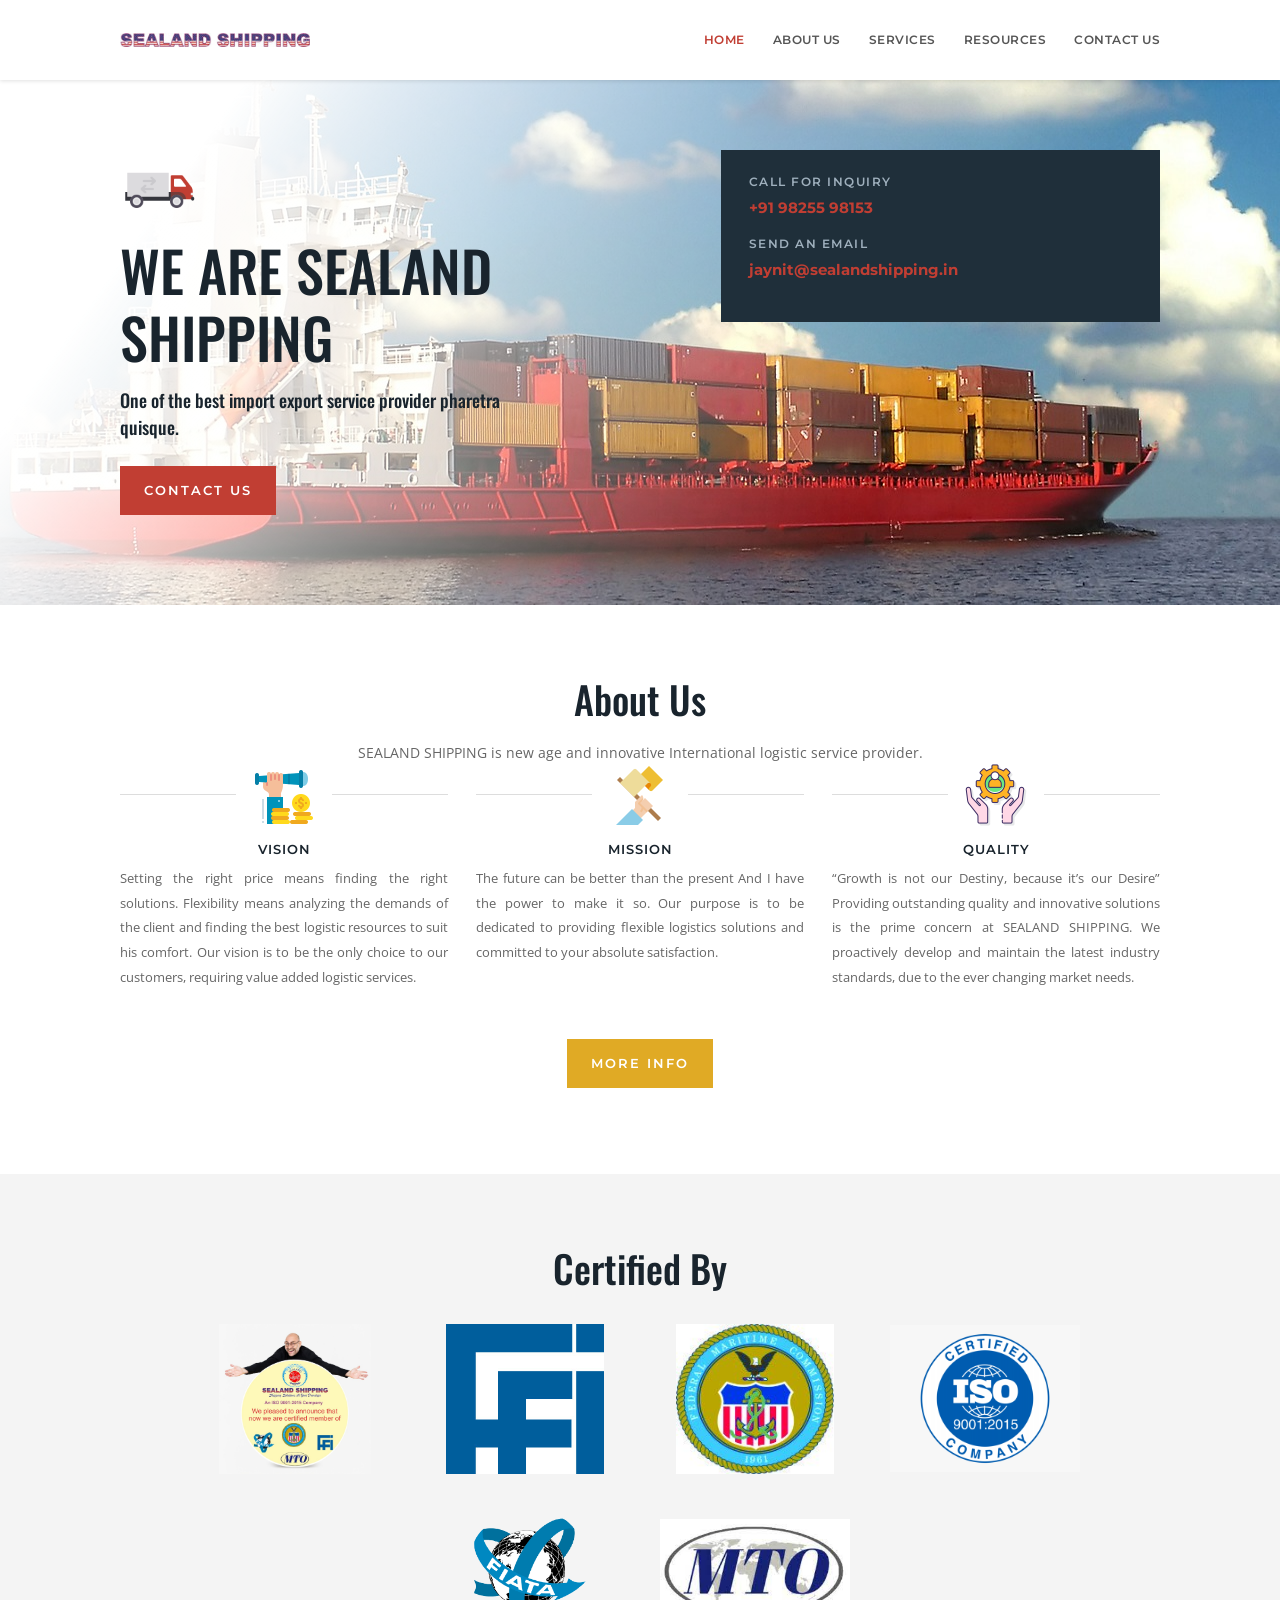
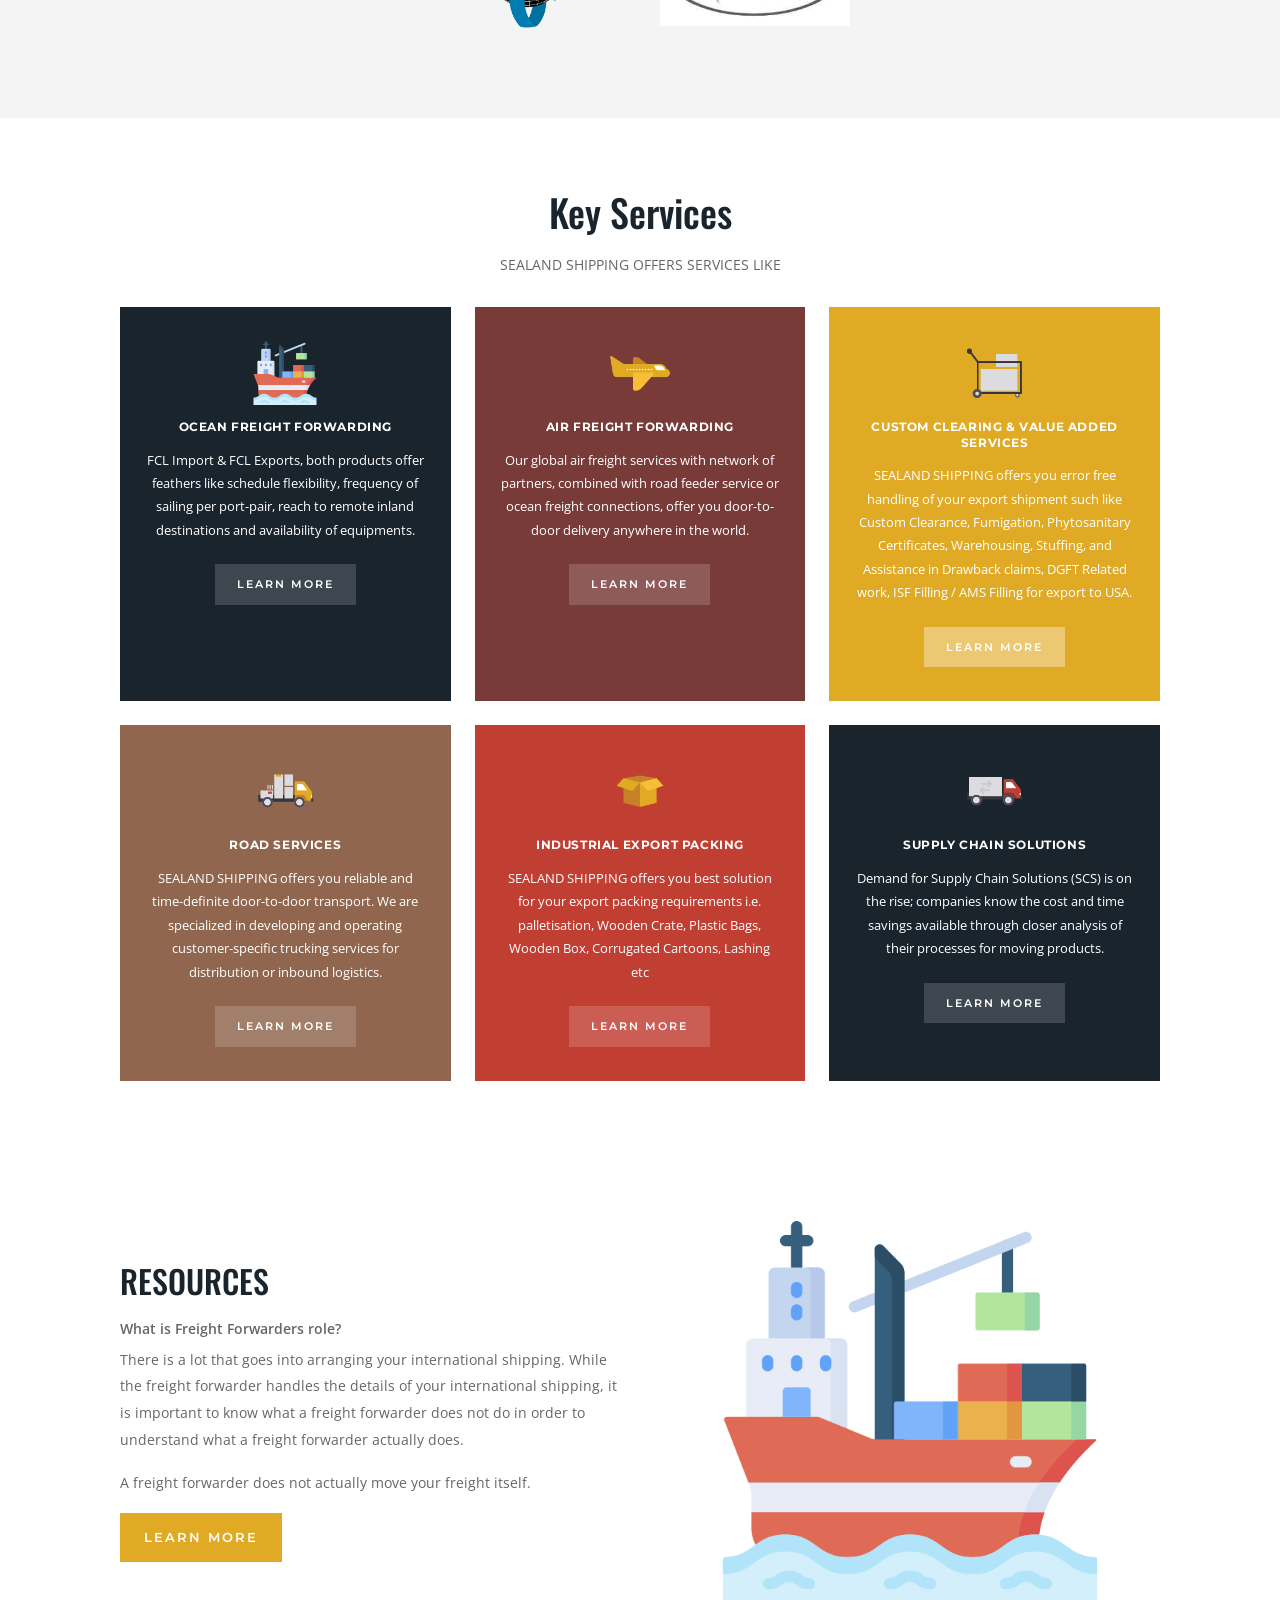
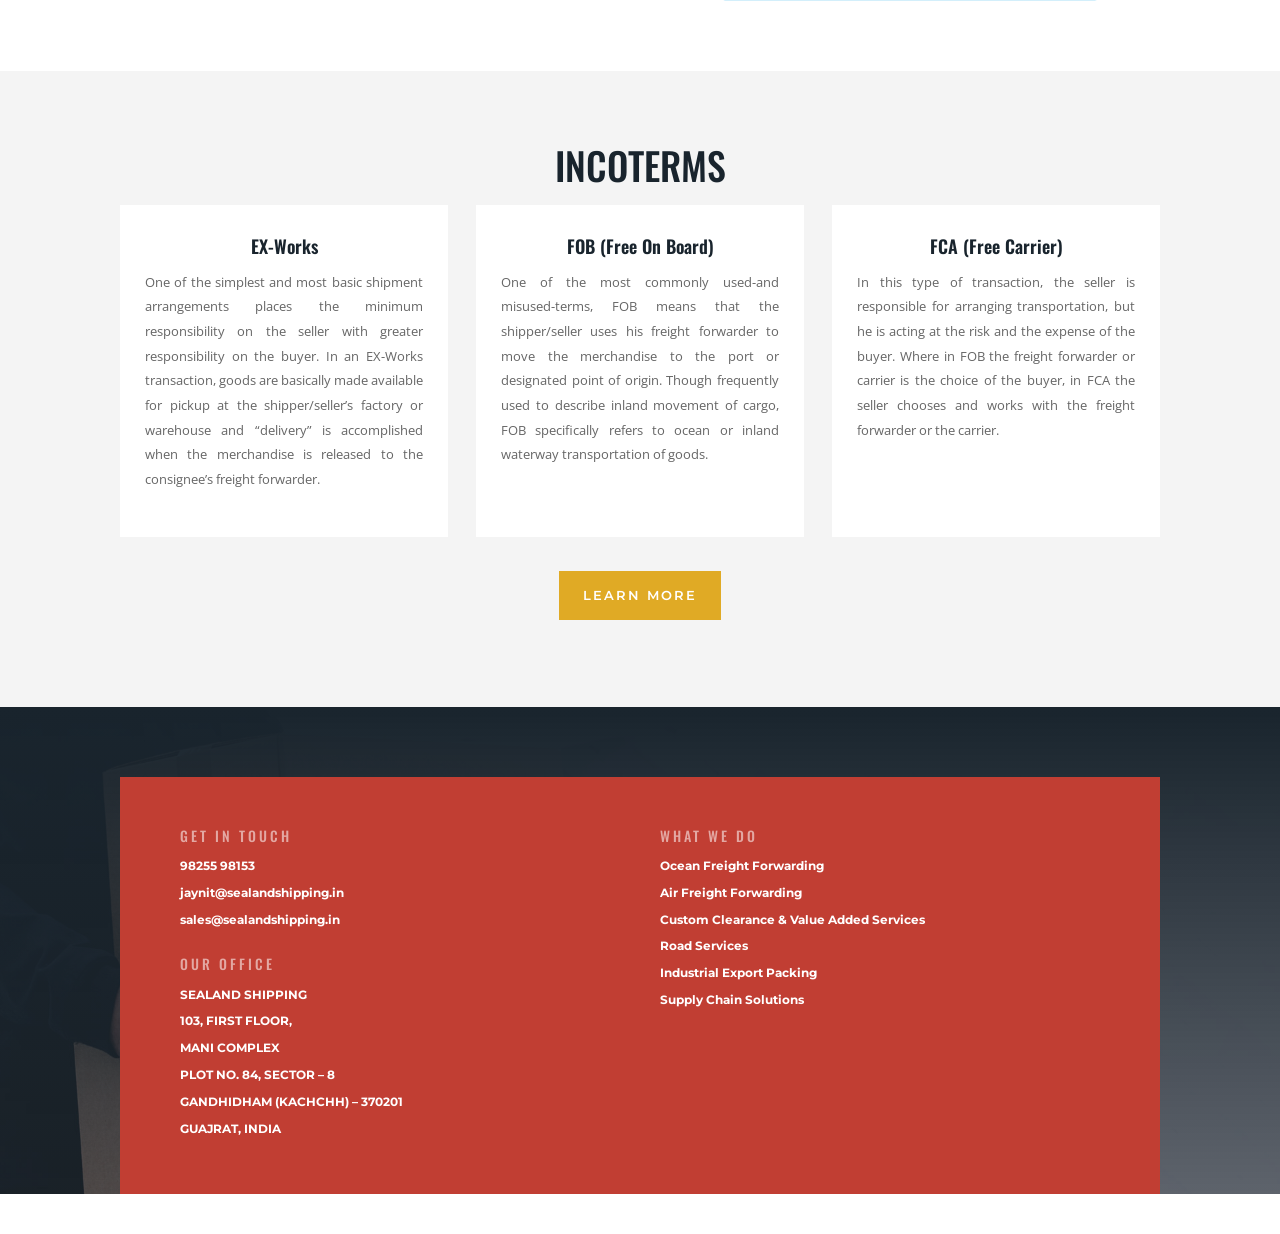
<file: index.html>
<!doctype html>
<html lang="en">
<head>
<meta charset="utf-8">
<meta name="viewport" content="width=device-width, initial-scale=1">
<title>Sealand Shipping | International Freight Forwarding &amp; Logistics, Gandhidham</title>
<meta name="description" content="Sealand Shipping is a new age and innovative international logistic service provider in Gandhidham, Kutch: ocean and air freight forwarding, customs clearance, road services, export packing and supply chain solutions.">
<link rel="icon" type="image/png" href="assets/img/favicon-64.png">
<meta property="og:title" content="Sealand Shipping | International Freight Forwarding &amp; Logistics, Gandhidham">
<meta property="og:description" content="Sealand Shipping is a new age and innovative international logistic service provider in Gandhidham, Kutch: ocean and air freight forwarding, customs clearance, road services, export packing and supply chain solutions.">
<meta property="og:type" content="website">
<link rel="preconnect" href="https://fonts.googleapis.com">
<link rel="preconnect" href="https://fonts.gstatic.com" crossorigin>
<link href="https://fonts.googleapis.com/css2?family=Montserrat:wght@400;500;600;700&family=Open+Sans:wght@400;600;700&family=Oswald:wght@400;500;600&display=swap" rel="stylesheet">
<link rel="stylesheet" href="style.css">
</head>
<body>
<a class="skip" href="#main">Skip to content</a>
<header class="nav">
  <div class="wrap nav-in">
    <a class="brand" href="./" aria-label="Sealand Shipping, home"><img src="assets/img/logo.jpg" alt="Sealand Shipping" width="250" height="18"></a>
    <button class="burger" aria-label="Menu" aria-expanded="false" aria-controls="menu"><span></span><span></span><span></span></button>
    <nav id="menu" class="menu" aria-label="Main">
      <a href="" class="active">Home</a>
      <a href="about-us/">About Us</a>
      <a href="services/">Services</a>
      <a href="resources/">Resources</a>
      <a href="contact-us/">Contact Us</a>
    </nav>
  </div>
</header>
<main id="main">
<section class="home-hero">
  <div class="wrap home-hero-in">
    <div class="home-hero-text">
      <img src="assets/img/6.png" alt="" width="80" height="80">
      <h1>WE ARE SEALAND SHIPPING</h1>
      <p class="tag">One of the best import export service provider pharetra quisque.</p>
      <a class="btn btn-red" href="contact-us/">Contact us</a>
    </div>
    <aside class="home-hero-box">
      <h5>Call for Inquiry</h5>
      <p><a href="tel:+919825598153">+91 98255 98153</a></p>
      <h5>Send An Email</h5>
      <p><a href="mailto:jaynit@sealandshipping.in">jaynit@sealandshipping.in</a></p>
    </aside>
  </div>
</section>

<section class="sec">
  <div class="wrap">
    <h2 class="sec-h">About Us</h2>
    <p class="sec-sub">SEALAND SHIPPING is new age and innovative International logistic service provider.</p>
    <div class="trio">
      <article><img src="assets/img/spyglass-1.png" alt="" width="64" height="64"><h3>Vision</h3><p>Setting the right price means finding the right solutions. Flexibility means analyzing the demands of the client and finding the best logistic resources to suit his comfort. Our vision is to be the only choice to our customers, requiring value added logistic services.</p></article>
      <article><img src="assets/img/mission.png" alt="" width="64" height="64"><h3>Mission</h3><p>The future can be better than the present And I have the power to make it so. Our purpose is to be dedicated to providing flexible logistics solutions and committed to your absolute satisfaction.</p></article>
      <article><img src="assets/img/quality.png" alt="" width="64" height="64"><h3>Quality</h3><p>“Growth is not our Destiny, because it’s our Desire” Providing outstanding quality and innovative solutions is the prime concern at SEALAND SHIPPING. We proactively develop and maintain the latest industry standards, due to the ever changing market needs.</p></article>
    </div>
    <p class="center"><a class="btn btn-gold" href="about-us/">More INfo</a></p>
  </div>
</section>

<section class="sec grey-light">
  <div class="wrap">
    <h2 class="sec-h">Certified By</h2>
    <ul class="certs"><li><img src="assets/img/cert-announcement.jpg" alt="Certified member badge" loading="lazy"></li><li><img src="assets/img/cert-ffi.jpg" alt="FFFAI" loading="lazy"></li><li><img src="assets/img/cert-fmc.jpg" alt="Federal Maritime Commission" loading="lazy"></li><li><img src="assets/img/cert-iso.png" alt="ISO 9001:2015 Certified Company" loading="lazy"></li><li><img src="assets/img/cert-fiata.png" alt="FIATA" loading="lazy"></li><li><img src="assets/img/cert-mto.jpg" alt="MTO" loading="lazy"></li></ul>
  </div>
</section>

<section class="sec">
  <div class="wrap">
    <h2 class="sec-h">Key Services</h2>
    <p class="sec-sub">SEALAND SHIPPING OFFERS SERVICES LIKE</p>
    <div class="tiles">
      <article class="tile t1">
        <img src="assets/img/ship.png" alt="" width="64" height="64" loading="lazy">
        <h3>Ocean Freight Forwarding</h3>
        <p>FCL Import &amp; FCL Exports, both products offer feathers like schedule flexibility, frequency of sailing per port-pair, reach to remote inland destinations and availability of equipments.</p>
        <a class="btn btn-ghost" href="services/#ocean-freight">LEARN MORE</a>
      </article>
      <article class="tile t2">
        <img src="assets/img/4.png" alt="" width="64" height="64" loading="lazy">
        <h3>Air Freight Forwarding</h3>
        <p>Our global air freight services with network of partners, combined with road feeder service or ocean freight connections, offer you door-to-door delivery anywhere in the world.</p>
        <a class="btn btn-ghost" href="services/#air-freight">LEARN MORE</a>
      </article>
      <article class="tile t3">
        <img src="assets/img/1.png" alt="" width="64" height="64" loading="lazy">
        <h3>Custom Clearing &amp; Value Added Services</h3>
        <p>SEALAND SHIPPING offers you error free handling of your export shipment such like Custom Clearance, Fumigation, Phytosanitary Certificates, Warehousing, Stuffing, and Assistance in Drawback claims, DGFT Related work, ISF Filling / AMS Filling for export to USA.</p>
        <a class="btn btn-ghost" href="services/#custom-clearing">LEARN MORE</a>
      </article>
      <article class="tile t4">
        <img src="assets/img/5.png" alt="" width="64" height="64" loading="lazy">
        <h3>Road Services</h3>
        <p>SEALAND SHIPPING offers you reliable and time-definite door-to-door transport. We are specialized in developing and operating customer-specific trucking services for distribution or inbound logistics.</p>
        <a class="btn btn-ghost" href="services/#road-service">LEARN MORE</a>
      </article>
      <article class="tile t5">
        <img src="assets/img/3.png" alt="" width="64" height="64" loading="lazy">
        <h3>Industrial Export Packing</h3>
        <p>SEALAND SHIPPING offers you best solution for your export packing requirements i.e. palletisation, Wooden Crate, Plastic Bags, Wooden Box, Corrugated Cartoons, Lashing etc</p>
        <a class="btn btn-ghost" href="services/#export">LEARN MORE</a>
      </article>
      <article class="tile t6">
        <img src="assets/img/6.png" alt="" width="64" height="64" loading="lazy">
        <h3>Supply Chain Solutions</h3>
        <p>Demand for Supply Chain Solutions (SCS) is on the rise; companies know the cost and time savings available through closer analysis of their processes for moving products.</p>
        <a class="btn btn-ghost" href="services/#supply">LEARN MORE</a>
      </article>
      </div>
  </div>
</section>

<section class="sec">
  <div class="wrap split">
    <div>
      <h2 class="caps">RESOURCES</h2>
      <h4 class="q">What is Freight Forwarders role?</h4>
      <p>There is a lot that goes into arranging your international shipping. While the freight forwarder handles the details of your international shipping, it is important to know what a freight forwarder does not do in order to understand what a freight forwarder actually does.</p>
      <p>A freight forwarder does not actually move your freight itself.</p>
      <a class="btn btn-gold" href="resources/">Learn More</a>
    </div>
    <div><img src="assets/img/ship.png" alt="" width="512" height="512" loading="lazy"></div>
  </div>
</section>

<section class="sec grey-light">
  <div class="wrap">
    <h2 class="sec-h caps">INCOTERMS</h2>
    <div class="trio cards">
      <article><h3>EX-Works</h3><p>One of the simplest and most basic shipment arrangements places the minimum responsibility on the seller with greater responsibility on the buyer. In an EX-Works transaction, goods are basically made available for pickup at the shipper/seller’s factory or warehouse and “delivery” is accomplished when the merchandise is released to the consignee’s freight forwarder.</p></article>
      <article><h3>FOB (Free On Board)</h3><p>One of the most commonly used-and misused-terms, FOB means that the shipper/seller uses his freight forwarder to move the merchandise to the port or designated point of origin. Though frequently used to describe inland movement of cargo, FOB specifically refers to ocean or inland waterway transportation of goods.</p></article>
      <article><h3>FCA (Free Carrier)</h3><p>In this type of transaction, the seller is responsible for arranging transportation, but he is acting at the risk and the expense of the buyer. Where in FOB the freight forwarder or carrier is the choice of the buyer, in FCA the seller chooses and works with the freight forwarder or the carrier.</p></article>
    </div>
    <p class="center"><a class="btn btn-gold" href="resources/#incoterms">Learn More</a></p>
  </div>
</section>
</main>
<footer class="foot">
  <div class="wrap">
    <div class="foot-box">
      <div>
        <h4>Get in Touch</h4>
        <p><a href="tel:+919825598153">98255 98153</a></p>
        <p><a href="mailto:jaynit@sealandshipping.in">jaynit@sealandshipping.in</a></p>
        <p><a href="mailto:sales@sealandshipping.in">sales@sealandshipping.in</a></p>
        <h4>Our Office</h4>
        <p>SEALAND SHIPPING</p>
        <p>103, FIRST FLOOR,</p>
        <p>MANI COMPLEX</p>
        <p>PLOT NO. 84, SECTOR – 8</p>
        <p>GANDHIDHAM (KACHCHH) – 370201</p>
        <p>GUAJRAT, INDIA</p>
      </div>
      <div>
        <h4>What we Do</h4>
        <div class="foot-links"><a href="services/#ocean-freight">Ocean Freight Forwarding</a><a href="services/#air-freight">Air Freight Forwarding</a><a href="services/#custom-clearing">Custom Clearance &amp; Value Added Services</a><a href="services/#road-service">Road Services</a><a href="services/#export">Industrial Export Packing</a><a href="services/#supply">Supply Chain Solutions</a></div>
      </div>
    </div>
  </div>
</footer>
<script src="script.js"></script>
</body>
</html>
</file>
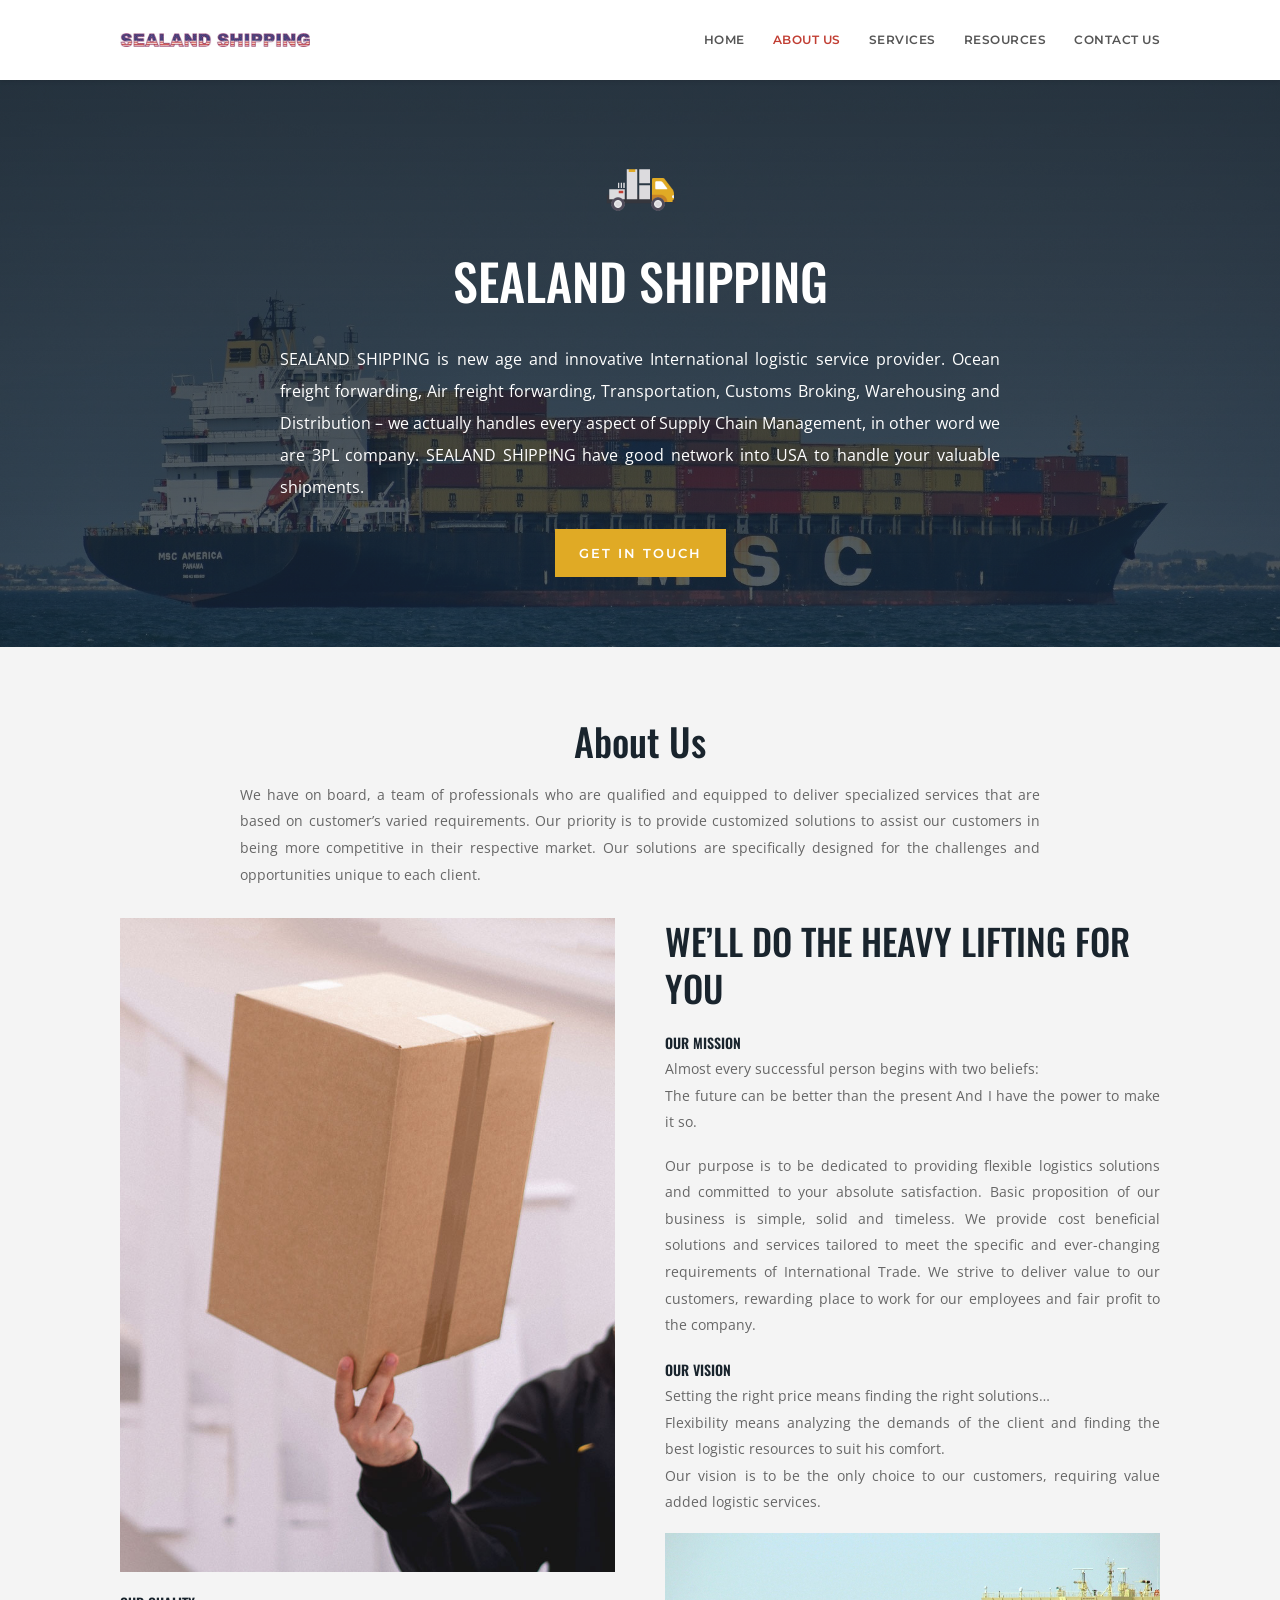
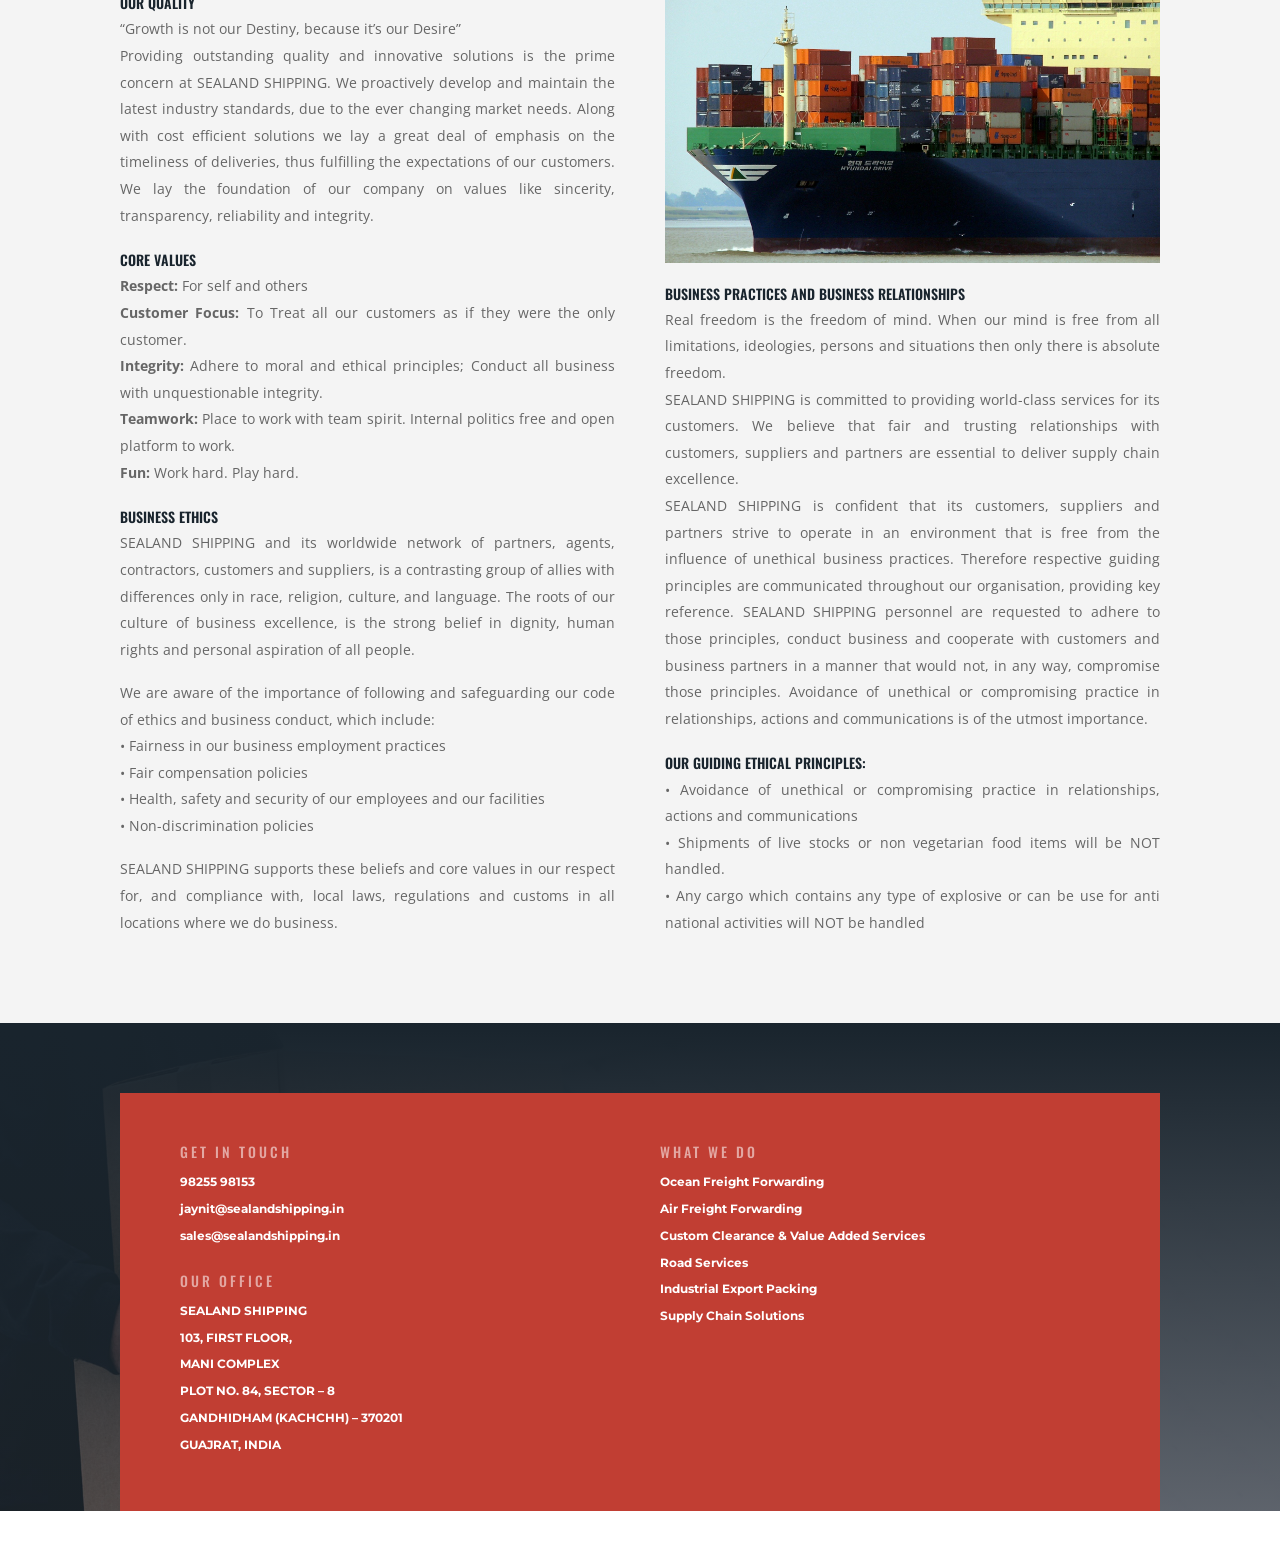
<file: about-us/index.html>
<!doctype html>
<html lang="en">
<head>
<meta charset="utf-8">
<meta name="viewport" content="width=device-width, initial-scale=1">
<title>About Us | Sealand Shipping</title>
<meta name="description" content="About Sealand Shipping: our mission, vision, quality, core values and business ethics. A 3PL logistics company in Gandhidham with a good network into the USA.">
<link rel="icon" type="image/png" href="../assets/img/favicon-64.png">
<meta property="og:title" content="About Us | Sealand Shipping">
<meta property="og:description" content="About Sealand Shipping: our mission, vision, quality, core values and business ethics. A 3PL logistics company in Gandhidham with a good network into the USA.">
<meta property="og:type" content="website">
<link rel="preconnect" href="https://fonts.googleapis.com">
<link rel="preconnect" href="https://fonts.gstatic.com" crossorigin>
<link href="https://fonts.googleapis.com/css2?family=Montserrat:wght@400;500;600;700&family=Open+Sans:wght@400;600;700&family=Oswald:wght@400;500;600&display=swap" rel="stylesheet">
<link rel="stylesheet" href="../style.css">
</head>
<body>
<a class="skip" href="#main">Skip to content</a>
<header class="nav">
  <div class="wrap nav-in">
    <a class="brand" href="../" aria-label="Sealand Shipping, home"><img src="../assets/img/logo.jpg" alt="Sealand Shipping" width="250" height="18"></a>
    <button class="burger" aria-label="Menu" aria-expanded="false" aria-controls="menu"><span></span><span></span><span></span></button>
    <nav id="menu" class="menu" aria-label="Main">
      <a href="../">Home</a>
      <a href="../about-us/" class="active">About Us</a>
      <a href="../services/">Services</a>
      <a href="../resources/">Resources</a>
      <a href="../contact-us/">Contact Us</a>
    </nav>
  </div>
</header>
<main id="main">
<section class="hero page-hero" style="--bg:url(../assets/img/ship-5475220_1920.jpg)">
  <div class="wrap hero-c">
    <img class="hero-icon" src="../assets/img/5.png" alt="" width="90" height="90">
    <h1>SEALAND SHIPPING</h1>
    <p>SEALAND SHIPPING is new age and innovative International logistic service provider. Ocean freight forwarding, Air freight forwarding, Transportation, Customs Broking, Warehousing and Distribution – we actually handles every aspect of Supply Chain Management, in other word we are 3PL company. SEALAND SHIPPING have good network into USA to handle your valuable shipments.</p>
    <a class="btn btn-gold" href="../contact-us/">get in touch</a>
  </div>
</section>
<section class="sec grey-light">
  <div class="wrap">
    <h2 class="sec-h">About Us</h2>
    <p class="sec-sub left-just">We have on board, a team of professionals who are qualified and equipped to deliver specialized services that are based on customer’s varied requirements. Our priority is to provide customized solutions to assist our customers in being more competitive in their respective market. Our solutions are specifically designed for the challenges and opportunities unique to each client.</p>
    <div class="cols2">
      <div class="col">
        <img class="photo" src="../assets/img/movers-09.jpg" alt="" width="800" height="1057" loading="lazy">
        <h4 class="cap">Our Quality</h4>
        <p>“Growth is not our Destiny, because it’s our Desire”<br>Providing outstanding quality and innovative solutions is the prime concern at SEALAND SHIPPING. We proactively develop and maintain the latest industry standards, due to the ever changing market needs. Along with cost efficient solutions we lay a great deal of emphasis on the timeliness of deliveries, thus fulfilling the expectations of our customers. We lay the foundation of our company on values like sincerity, transparency, reliability and integrity.</p>
        <h4 class="cap">Core Values</h4>
        <p><strong>Respect:</strong> For self and others<br><strong>Customer Focus:</strong> To Treat all our customers as if they were the only customer.<br><strong>Integrity:</strong> Adhere to moral and ethical principles; Conduct all business with unquestionable integrity.<br><strong>Teamwork:</strong> Place to work with team spirit. Internal politics free and open platform to work.<br><strong>Fun:</strong> Work hard. Play hard.</p>
        <h4 class="cap">Business Ethics</h4>
        <p>SEALAND SHIPPING and its worldwide network of partners, agents, contractors, customers and suppliers, is a contrasting group of allies with differences only in race, religion, culture, and language. The roots of our culture of business excellence, is the strong belief in dignity, human rights and personal aspiration of all people.</p>
        <p>We are aware of the importance of following and safeguarding our code of ethics and business conduct, which include:<br>• Fairness in our business employment practices<br>• Fair compensation policies<br>• Health, safety and security of our employees and our facilities<br>• Non-discrimination policies</p>
        <p>SEALAND SHIPPING supports these beliefs and core values in our respect for, and compliance with, local laws, regulations and customs in all locations where we do business.</p>
      </div>
      <div class="col">
        <h2 class="caps lift">We’ll Do the Heavy Lifting For You</h2>
        <h4 class="cap">Our Mission</h4>
        <p>Almost every successful person begins with two beliefs:<br>The future can be better than the present And I have the power to make it so.</p>
        <p>Our purpose is to be dedicated to providing flexible logistics solutions and committed to your absolute satisfaction. Basic proposition of our business is simple, solid and timeless. We provide cost beneficial solutions and services tailored to meet the specific and ever-changing requirements of International Trade. We strive to deliver value to our customers, rewarding place to work for our employees and fair profit to the company.</p>
        <h4 class="cap">Our Vision</h4>
        <p>Setting the right price means finding the right solutions…<br>Flexibility means analyzing the demands of the client and finding the best logistic resources to suit his comfort.<br>Our vision is to be the only choice to our customers, requiring value added logistic services.</p>
        <img class="photo" src="../assets/img/container-537724_1920.jpg" alt="" width="1920" height="1280" loading="lazy">
        <h4 class="cap">Business Practices and Business Relationships</h4>
        <p>Real freedom is the freedom of mind. When our mind is free from all limitations, ideologies, persons and situations then only there is absolute freedom.<br>SEALAND SHIPPING is committed to providing world-class services for its customers. We believe that fair and trusting relationships with customers, suppliers and partners are essential to deliver supply chain excellence.<br>SEALAND SHIPPING is confident that its customers, suppliers and partners strive to operate in an environment that is free from the influence of unethical business practices. Therefore respective guiding principles are communicated throughout our organisation, providing key reference. SEALAND SHIPPING personnel are requested to adhere to those principles, conduct business and cooperate with customers and business partners in a manner that would not, in any way, compromise those principles. Avoidance of unethical or compromising practice in relationships, actions and communications is of the utmost importance.</p>
        <h4 class="cap">Our Guiding Ethical Principles:</h4>
        <p>• Avoidance of unethical or compromising practice in relationships, actions and communications<br>• Shipments of live stocks or non vegetarian food items will be NOT handled.<br>• Any cargo which contains any type of explosive or can be use for anti national activities will NOT be handled</p>
      </div>
    </div>
  </div>
</section>
</main>
<footer class="foot">
  <div class="wrap">
    <div class="foot-box">
      <div>
        <h4>Get in Touch</h4>
        <p><a href="tel:+919825598153">98255 98153</a></p>
        <p><a href="mailto:jaynit@sealandshipping.in">jaynit@sealandshipping.in</a></p>
        <p><a href="mailto:sales@sealandshipping.in">sales@sealandshipping.in</a></p>
        <h4>Our Office</h4>
        <p>SEALAND SHIPPING</p>
        <p>103, FIRST FLOOR,</p>
        <p>MANI COMPLEX</p>
        <p>PLOT NO. 84, SECTOR – 8</p>
        <p>GANDHIDHAM (KACHCHH) – 370201</p>
        <p>GUAJRAT, INDIA</p>
      </div>
      <div>
        <h4>What we Do</h4>
        <div class="foot-links"><a href="../services/#ocean-freight">Ocean Freight Forwarding</a><a href="../services/#air-freight">Air Freight Forwarding</a><a href="../services/#custom-clearing">Custom Clearance &amp; Value Added Services</a><a href="../services/#road-service">Road Services</a><a href="../services/#export">Industrial Export Packing</a><a href="../services/#supply">Supply Chain Solutions</a></div>
      </div>
    </div>
  </div>
</footer>
<script src="../script.js"></script>
</body>
</html>
</file>
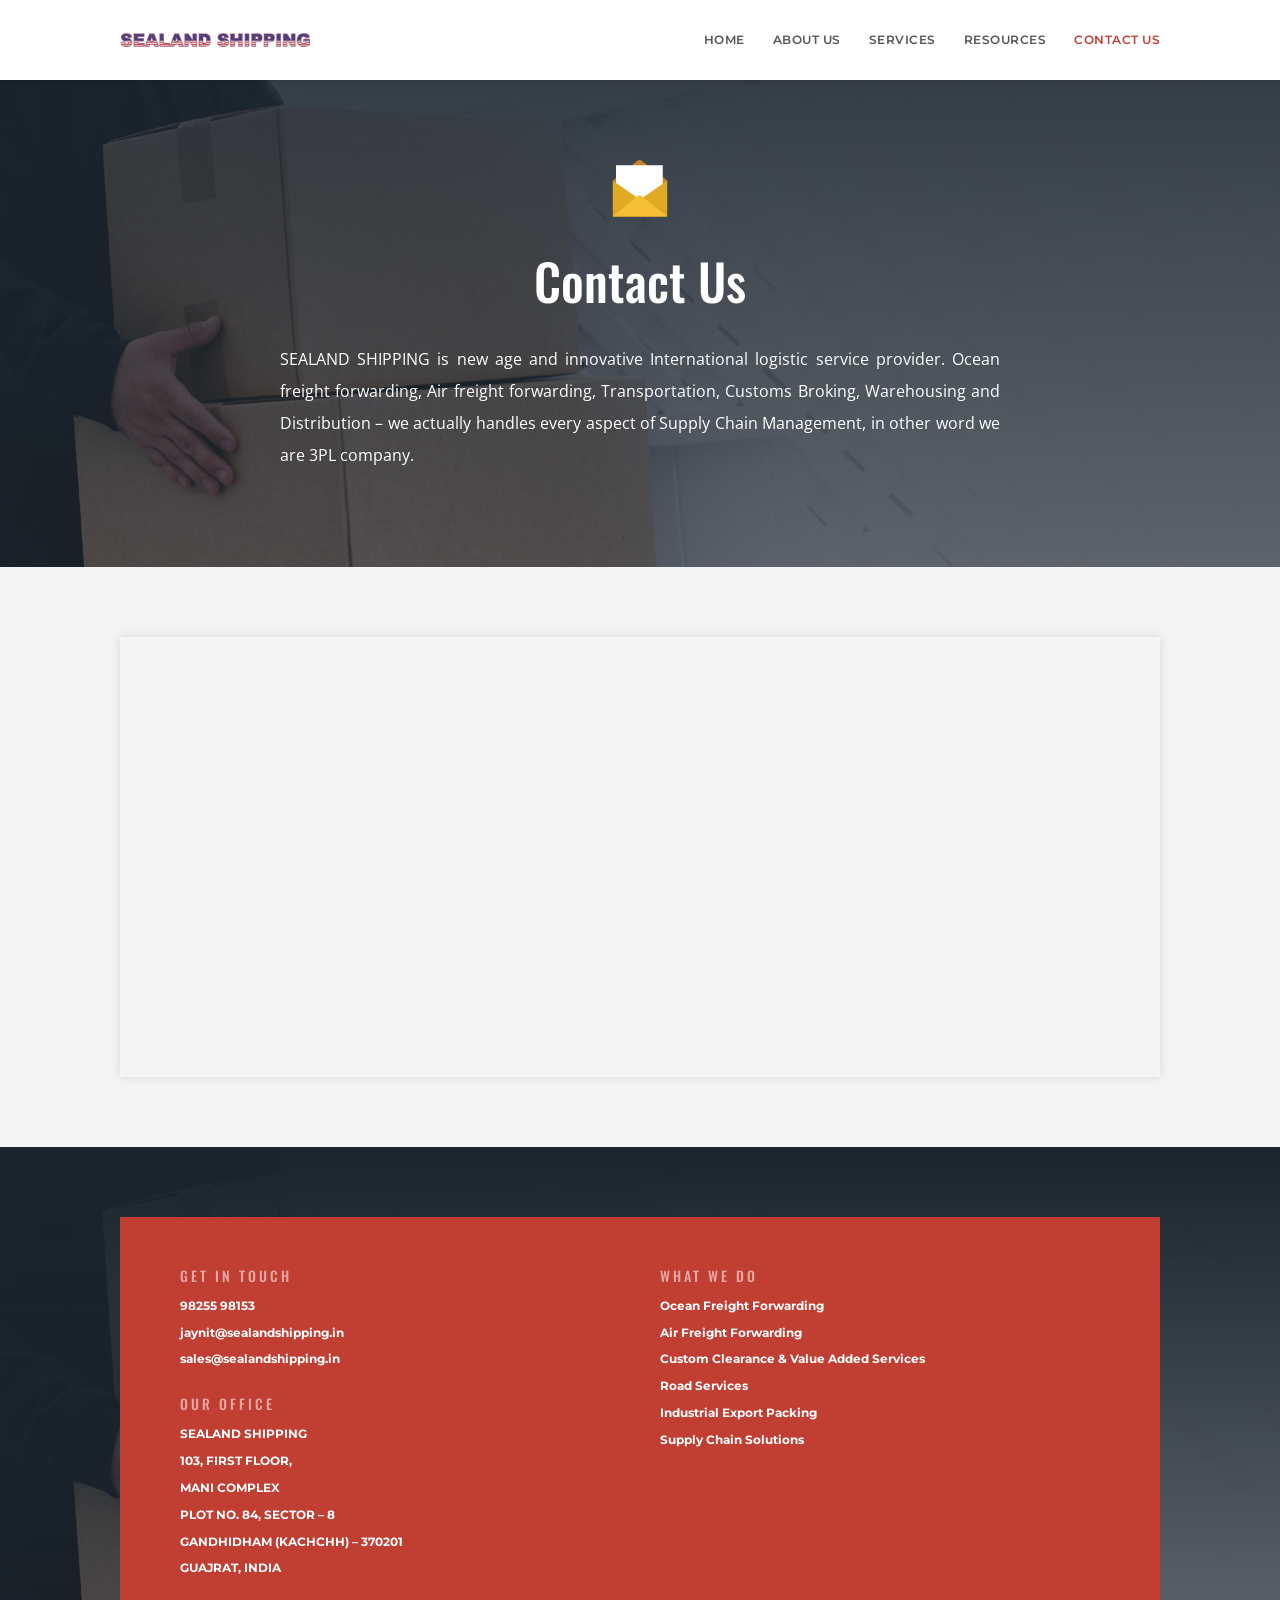
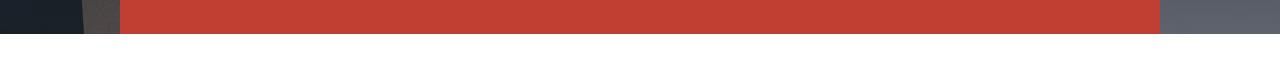
<file: contact-us/index.html>
<!doctype html>
<html lang="en">
<head>
<meta charset="utf-8">
<meta name="viewport" content="width=device-width, initial-scale=1">
<title>Contact Us | Sealand Shipping</title>
<meta name="description" content="Contact Sealand Shipping, 103 First Floor, Mani Complex, Plot No. 84, Sector 8, Gandhidham (Kachchh) 370201, Gujarat. Phone 98255 98153.">
<link rel="icon" type="image/png" href="../assets/img/favicon-64.png">
<meta property="og:title" content="Contact Us | Sealand Shipping">
<meta property="og:description" content="Contact Sealand Shipping, 103 First Floor, Mani Complex, Plot No. 84, Sector 8, Gandhidham (Kachchh) 370201, Gujarat. Phone 98255 98153.">
<meta property="og:type" content="website">
<link rel="preconnect" href="https://fonts.googleapis.com">
<link rel="preconnect" href="https://fonts.gstatic.com" crossorigin>
<link href="https://fonts.googleapis.com/css2?family=Montserrat:wght@400;500;600;700&family=Open+Sans:wght@400;600;700&family=Oswald:wght@400;500;600&display=swap" rel="stylesheet">
<link rel="stylesheet" href="../style.css">
</head>
<body>
<a class="skip" href="#main">Skip to content</a>
<header class="nav">
  <div class="wrap nav-in">
    <a class="brand" href="../" aria-label="Sealand Shipping, home"><img src="../assets/img/logo.jpg" alt="Sealand Shipping" width="250" height="18"></a>
    <button class="burger" aria-label="Menu" aria-expanded="false" aria-controls="menu"><span></span><span></span><span></span></button>
    <nav id="menu" class="menu" aria-label="Main">
      <a href="../">Home</a>
      <a href="../about-us/">About Us</a>
      <a href="../services/">Services</a>
      <a href="../resources/">Resources</a>
      <a href="../contact-us/" class="active">Contact Us</a>
    </nav>
  </div>
</header>
<main id="main">
<section class="hero page-hero" style="--bg:url(../assets/img/movers-04.jpg)">
  <div class="wrap hero-c">
    <img class="hero-icon" src="../assets/img/11.png" alt="" width="90" height="90">
    <h1>Contact Us</h1>
    <p>SEALAND SHIPPING is new age and innovative International logistic service provider. Ocean freight forwarding, Air freight forwarding, Transportation, Customs Broking, Warehousing and Distribution – we actually handles every aspect of Supply Chain Management, in other word we are 3PL company.</p>
  </div>
</section>
<section class="sec grey-light" id="contact-map">
  <div class="wrap">
    <div class="map"><iframe title="Sealand Shipping location" loading="lazy" referrerpolicy="no-referrer-when-downgrade" src="https://www.google.com/maps/embed?pb=!1m18!1m12!1m3!1d3670.9214629063313!2d70.13180621449867!3d23.06334072059174!2m3!1f0!2f0!3f0!3m2!1i1024!2i768!4f13.1!3m3!1m2!1s0x3950b98ab804f017%3A0x41c1c1eca6839ae8!2sSealand%20Shipping!5e0!3m2!1sen!2sin!4v1597860868731!5m2!1sen!2sin"></iframe></div>
  </div>
</section>
</main>
<footer class="foot">
  <div class="wrap">
    <div class="foot-box">
      <div>
        <h4>Get in Touch</h4>
        <p><a href="tel:+919825598153">98255 98153</a></p>
        <p><a href="mailto:jaynit@sealandshipping.in">jaynit@sealandshipping.in</a></p>
        <p><a href="mailto:sales@sealandshipping.in">sales@sealandshipping.in</a></p>
        <h4>Our Office</h4>
        <p>SEALAND SHIPPING</p>
        <p>103, FIRST FLOOR,</p>
        <p>MANI COMPLEX</p>
        <p>PLOT NO. 84, SECTOR – 8</p>
        <p>GANDHIDHAM (KACHCHH) – 370201</p>
        <p>GUAJRAT, INDIA</p>
      </div>
      <div>
        <h4>What we Do</h4>
        <div class="foot-links"><a href="../services/#ocean-freight">Ocean Freight Forwarding</a><a href="../services/#air-freight">Air Freight Forwarding</a><a href="../services/#custom-clearing">Custom Clearance &amp; Value Added Services</a><a href="../services/#road-service">Road Services</a><a href="../services/#export">Industrial Export Packing</a><a href="../services/#supply">Supply Chain Solutions</a></div>
      </div>
    </div>
  </div>
</footer>
<script src="../script.js"></script>
</body>
</html>
</file>
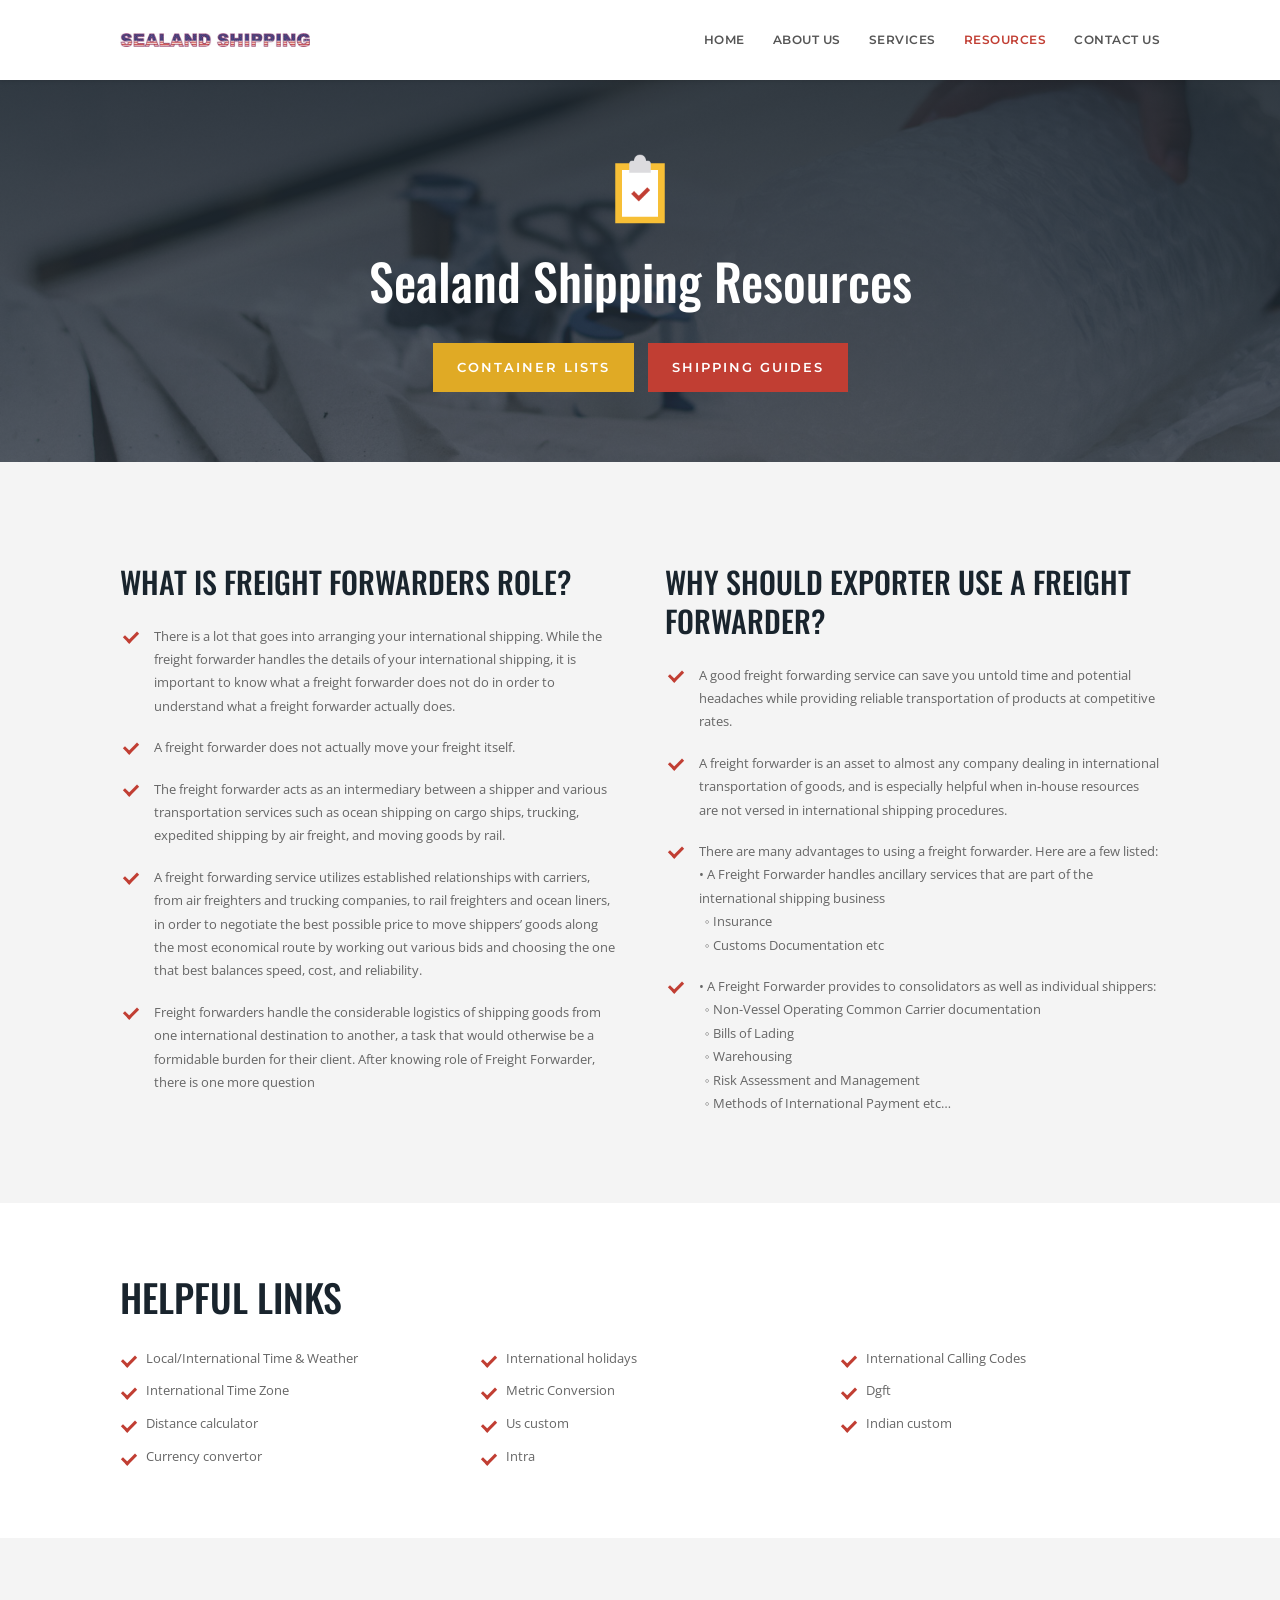
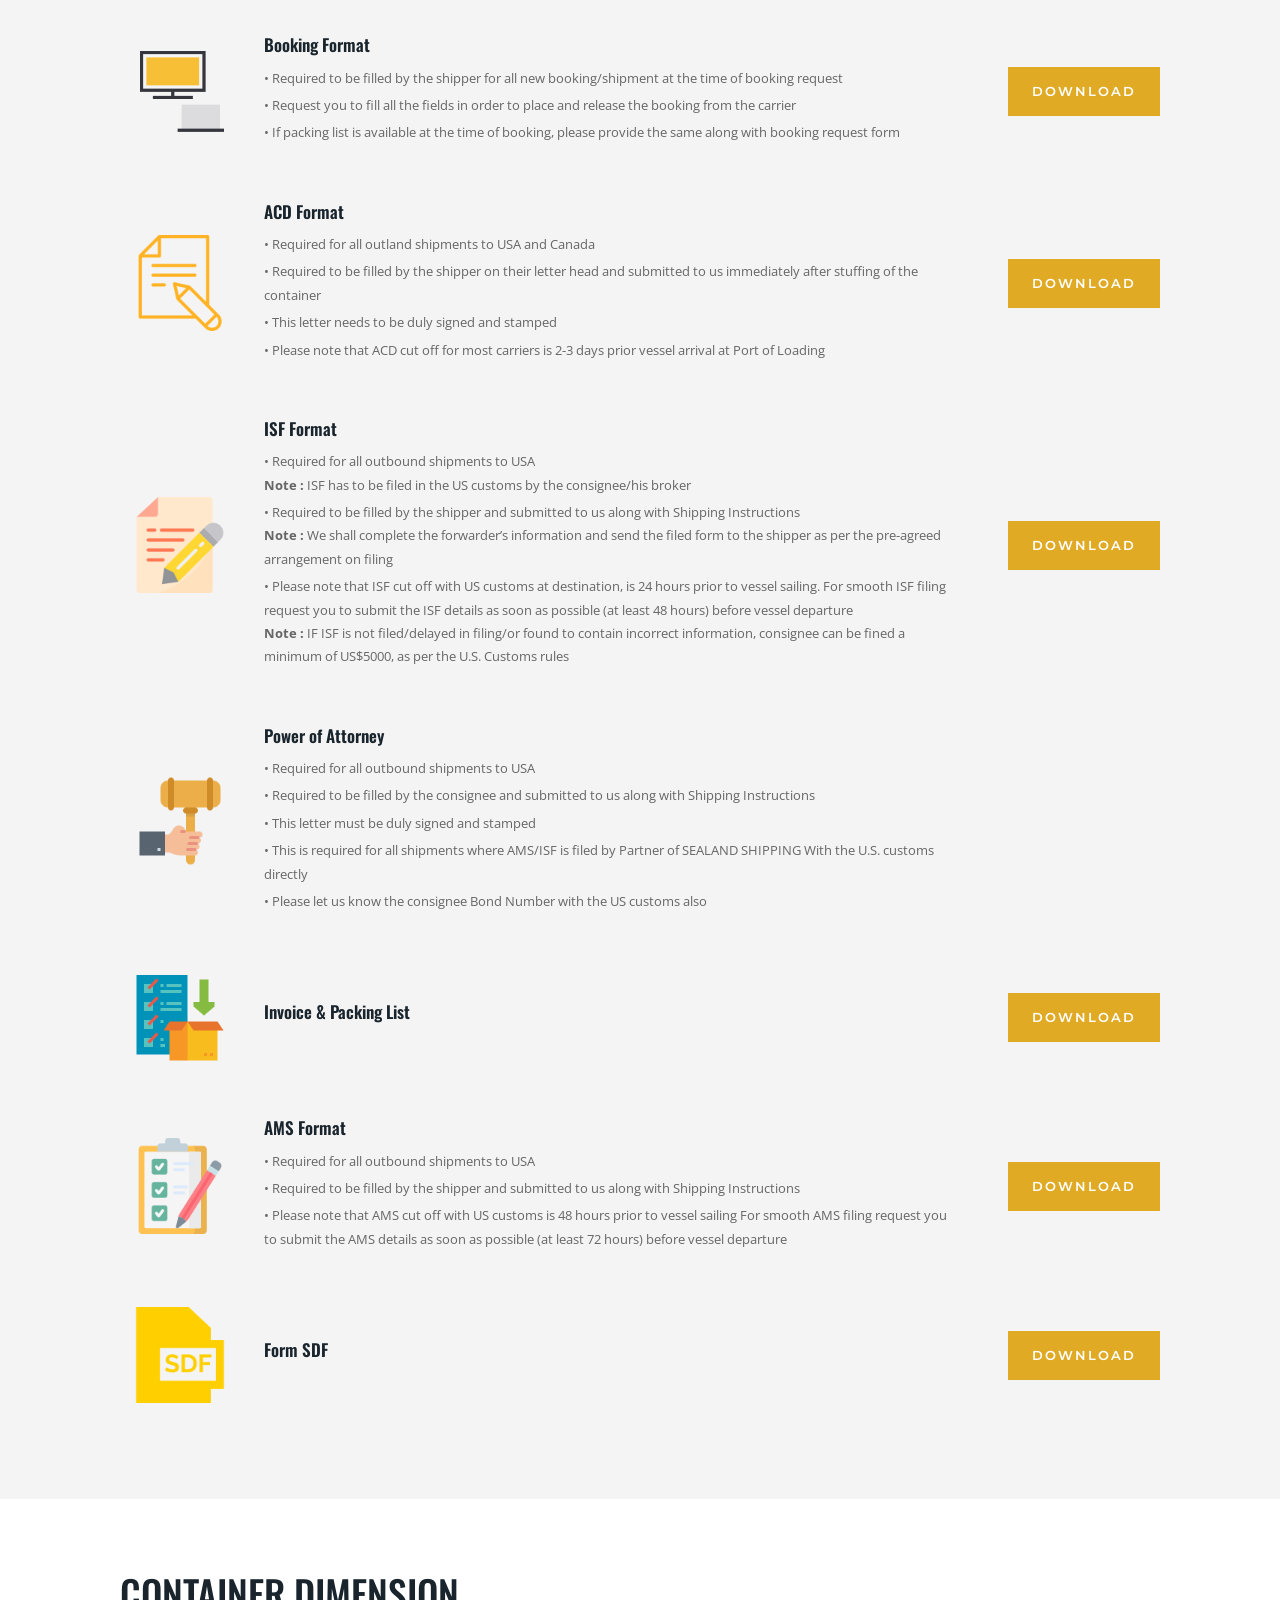
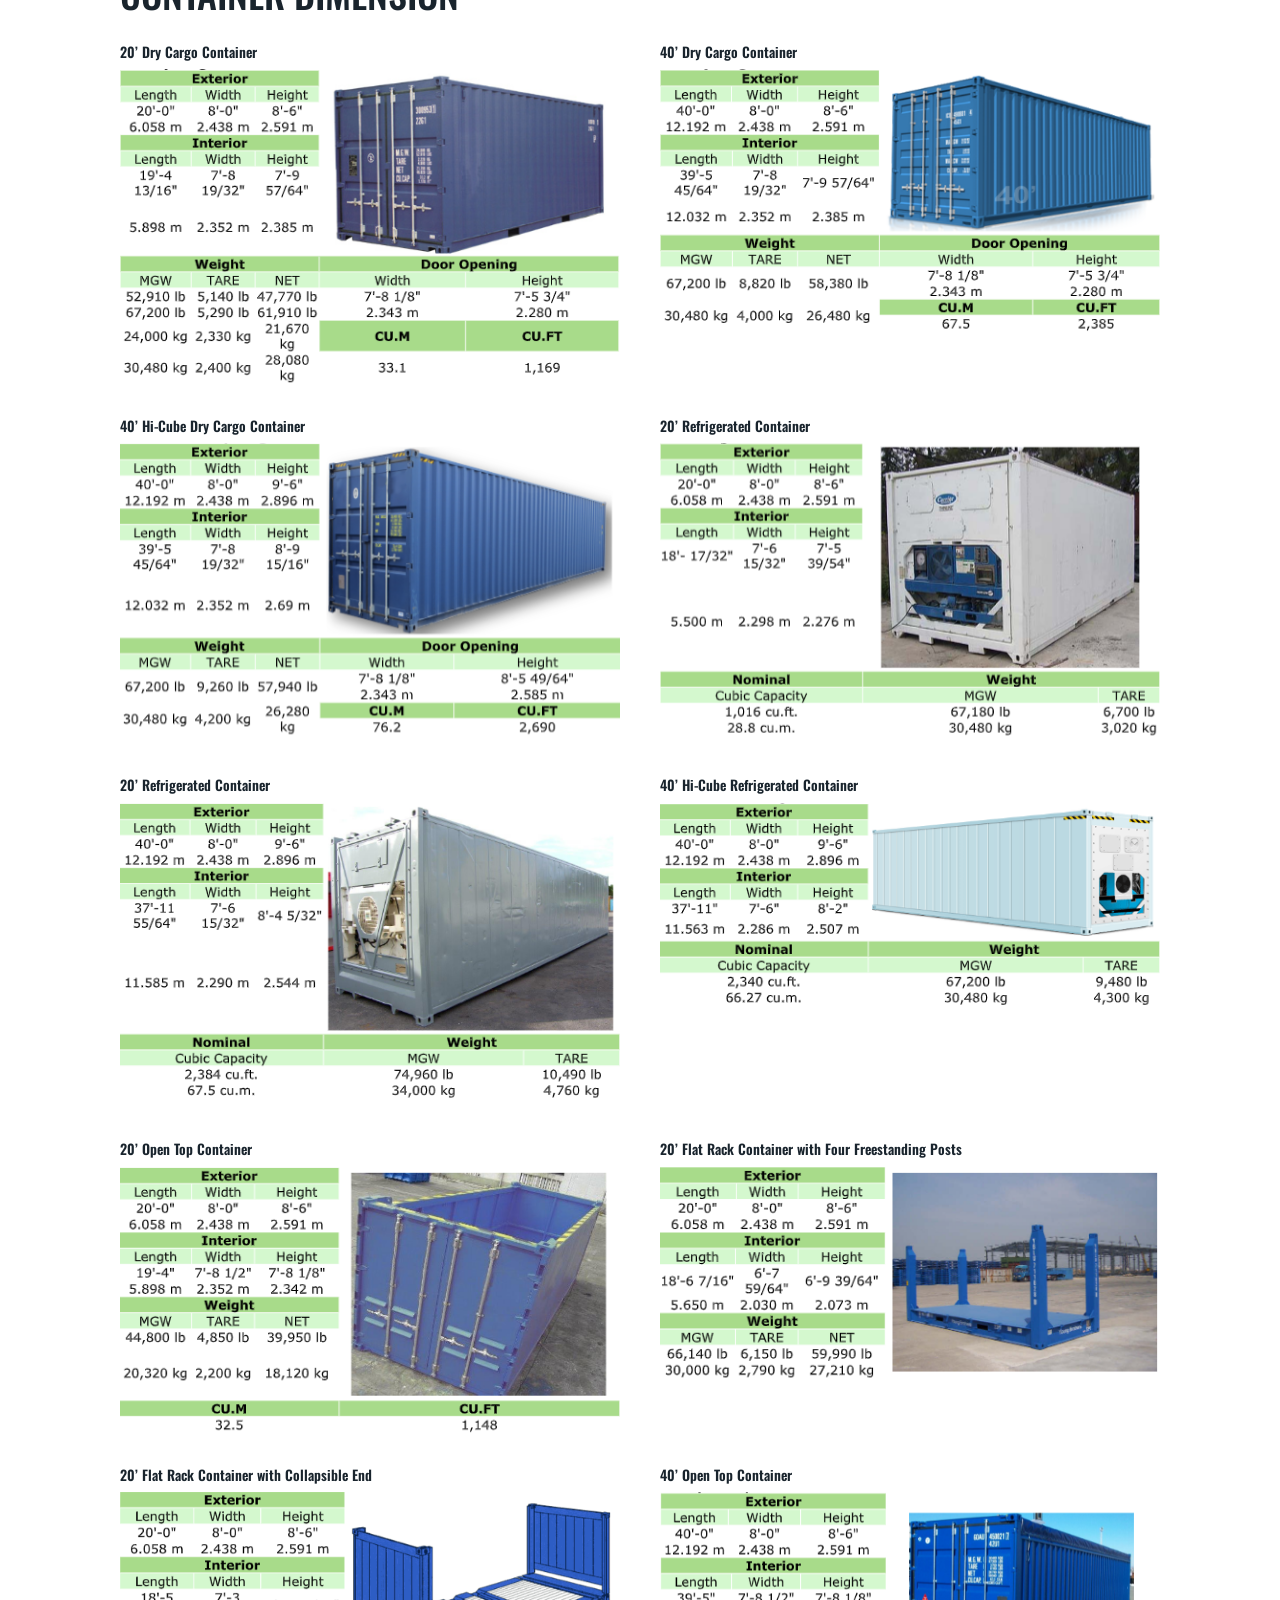
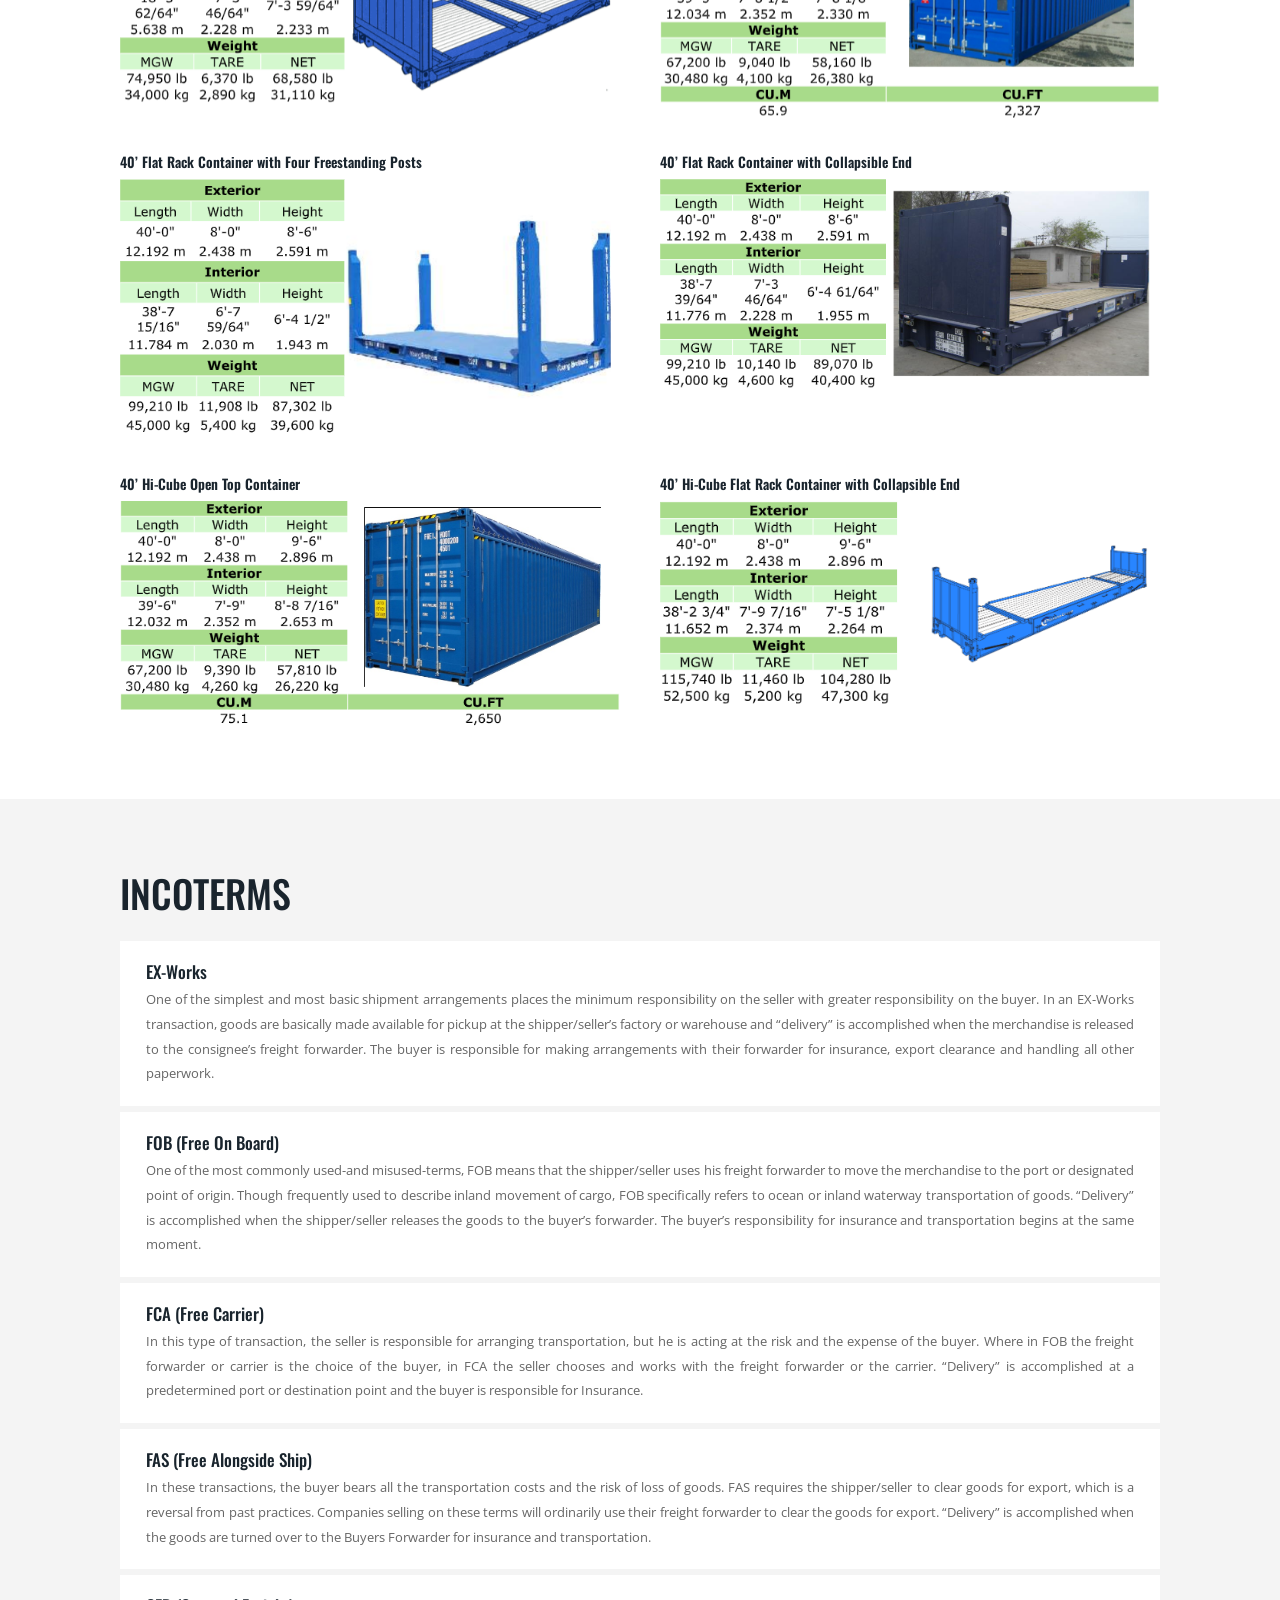
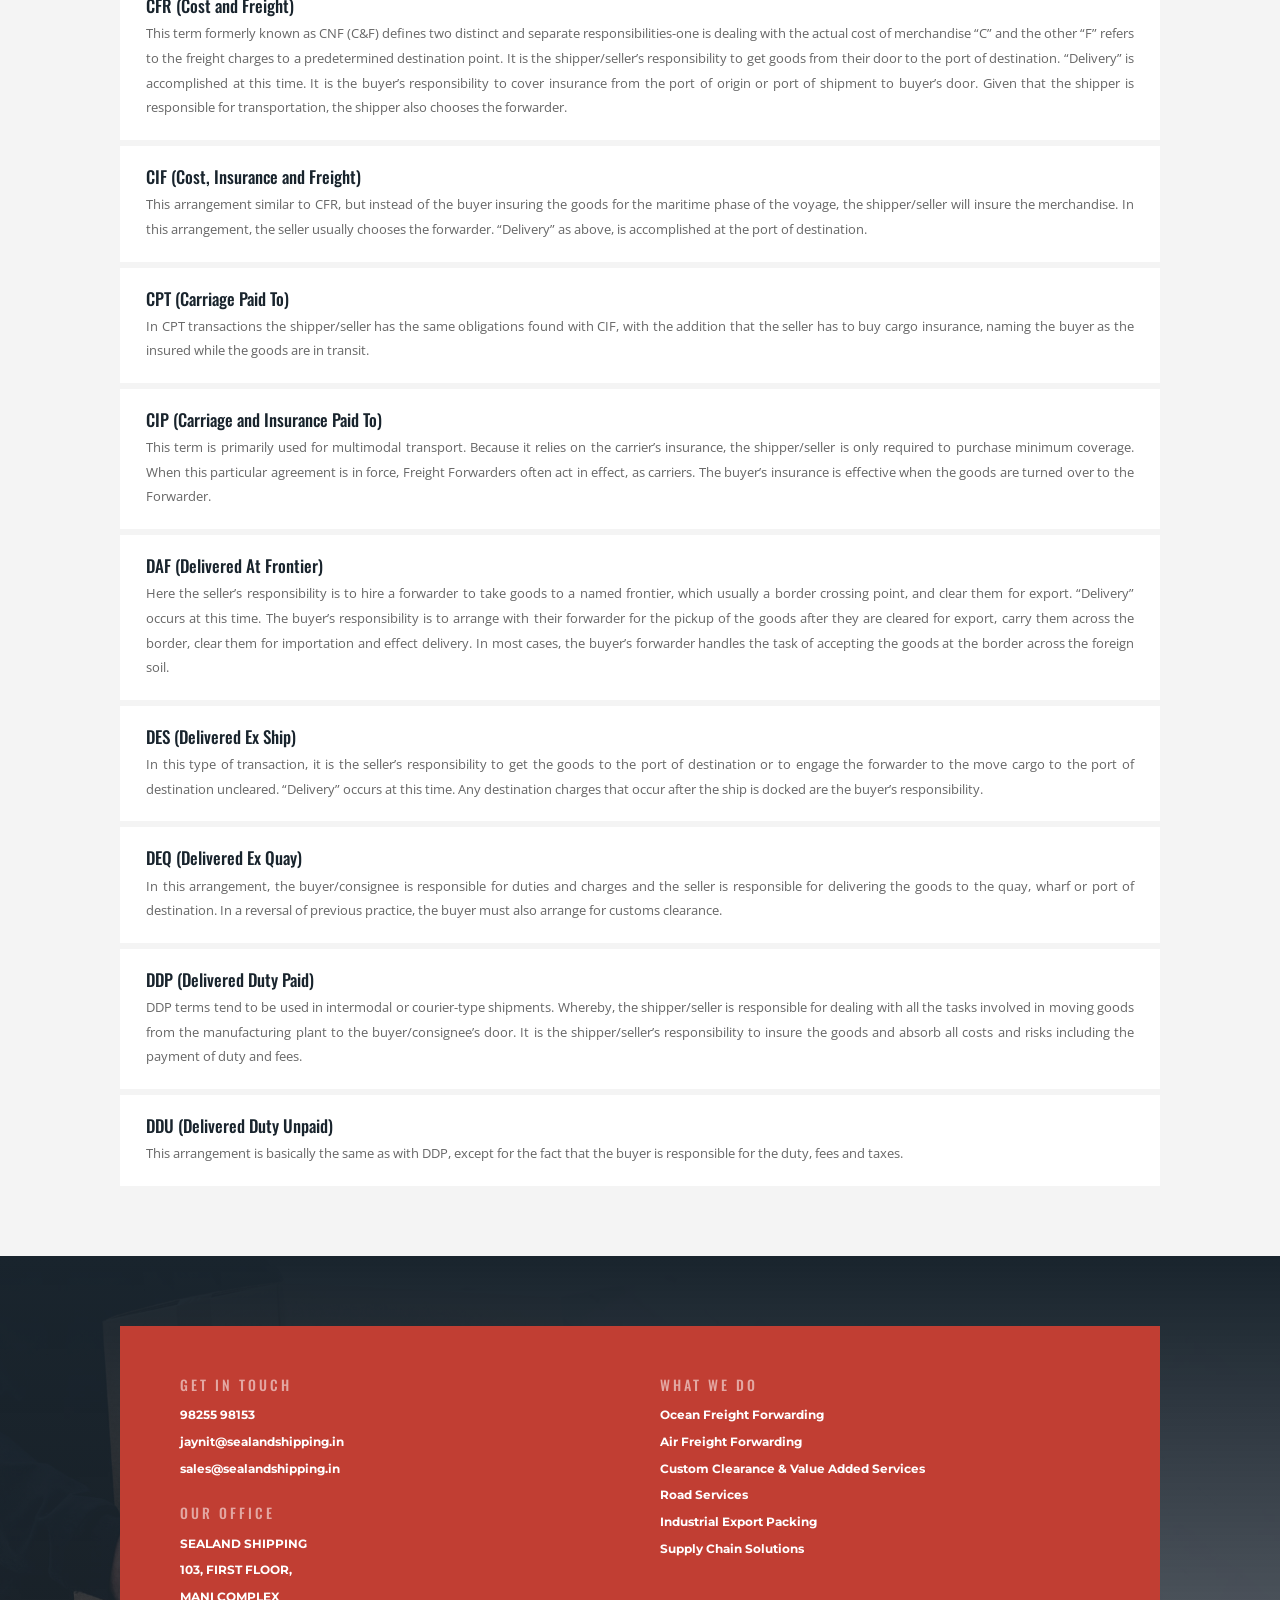
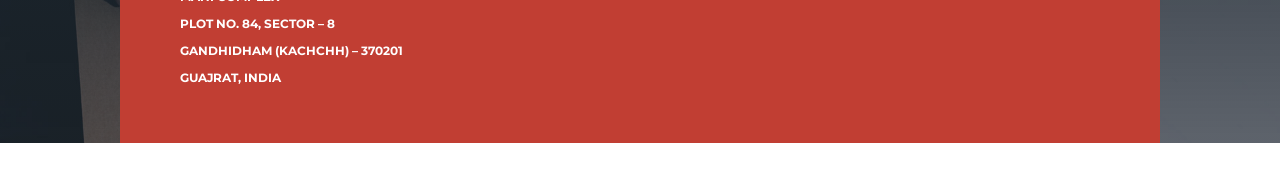
<file: resources/index.html>
<!doctype html>
<html lang="en">
<head>
<meta charset="utf-8">
<meta name="viewport" content="width=device-width, initial-scale=1">
<title>Resources | Sealand Shipping</title>
<meta name="description" content="Shipping forms, helpful links, container dimensions and Incoterms: resources for exporters from Sealand Shipping.">
<link rel="icon" type="image/png" href="../assets/img/favicon-64.png">
<meta property="og:title" content="Resources | Sealand Shipping">
<meta property="og:description" content="Shipping forms, helpful links, container dimensions and Incoterms: resources for exporters from Sealand Shipping.">
<meta property="og:type" content="website">
<link rel="preconnect" href="https://fonts.googleapis.com">
<link rel="preconnect" href="https://fonts.gstatic.com" crossorigin>
<link href="https://fonts.googleapis.com/css2?family=Montserrat:wght@400;500;600;700&family=Open+Sans:wght@400;600;700&family=Oswald:wght@400;500;600&display=swap" rel="stylesheet">
<link rel="stylesheet" href="../style.css">
</head>
<body>
<a class="skip" href="#main">Skip to content</a>
<header class="nav">
  <div class="wrap nav-in">
    <a class="brand" href="../" aria-label="Sealand Shipping, home"><img src="../assets/img/logo.jpg" alt="Sealand Shipping" width="250" height="18"></a>
    <button class="burger" aria-label="Menu" aria-expanded="false" aria-controls="menu"><span></span><span></span><span></span></button>
    <nav id="menu" class="menu" aria-label="Main">
      <a href="../">Home</a>
      <a href="../about-us/">About Us</a>
      <a href="../services/">Services</a>
      <a href="../resources/" class="active">Resources</a>
      <a href="../contact-us/">Contact Us</a>
    </nav>
  </div>
</header>
<main id="main">
<section class="hero page-hero" style="--bg:url(../assets/img/movers-07.jpg)">
  <div class="wrap hero-c">
    <img class="hero-icon" src="../assets/img/10.png" alt="" width="90" height="90">
    <h1>Sealand Shipping Resources</h1>
    <div class="btn-row"><a class="btn btn-gold" href="#container-list">Container lists</a><a class="btn btn-red" href="#shipping-guide">Shipping Guides</a></div>
  </div>
</section>

<section class="sec grey-light" id="shipping-guide">
  <div class="wrap cols2 guide">
    <div>
      <h2 class="caps">What is Freight Forwarders role?</h2>
      <ul class="checks">
        <li>There is a lot that goes into arranging your international shipping. While the freight forwarder handles the details of your international shipping, it is important to know what a freight forwarder does not do in order to understand what a freight forwarder actually does.</li>
        <li>A freight forwarder does not actually move your freight itself.</li>
        <li>The freight forwarder acts as an intermediary between a shipper and various transportation services such as ocean shipping on cargo ships, trucking, expedited shipping by air freight, and moving goods by rail.</li>
        <li>A freight forwarding service utilizes established relationships with carriers, from air freighters and trucking companies, to rail freighters and ocean liners, in order to negotiate the best possible price to move shippers’ goods along the most economical route by working out various bids and choosing the one that best balances speed, cost, and reliability.</li>
        <li>Freight forwarders handle the considerable logistics of shipping goods from one international destination to another, a task that would otherwise be a formidable burden for their client. After knowing role of Freight Forwarder, there is one more question</li>
      </ul>
    </div>
    <div>
      <h2 class="caps">Why should Exporter use a Freight Forwarder?</h2>
      <ul class="checks">
        <li>A good freight forwarding service can save you untold time and potential headaches while providing reliable transportation of products at competitive rates.</li>
        <li>A freight forwarder is an asset to almost any company dealing in international transportation of goods, and is especially helpful when in-house resources are not versed in international shipping procedures.</li>
        <li>There are many advantages to using a freight forwarder. Here are a few listed:<br>• A Freight Forwarder handles ancillary services that are part of the international shipping business<br>&nbsp;&nbsp;◦ Insurance<br>&nbsp;&nbsp;◦ Customs Documentation etc</li>
        <li>• A Freight Forwarder provides to consolidators as well as individual shippers:<br>&nbsp;&nbsp;◦ Non-Vessel Operating Common Carrier documentation<br>&nbsp;&nbsp;◦ Bills of Lading<br>&nbsp;&nbsp;◦ Warehousing<br>&nbsp;&nbsp;◦ Risk Assessment and Management<br>&nbsp;&nbsp;◦ Methods of International Payment etc…</li>
      </ul>
    </div>
  </div>
</section>

<section class="sec">
  <div class="wrap">
    <h2 class="caps">Helpful Links</h2>
    <ul class="links"><li><a href="https://www.timeanddate.com/weather" target="_blank" rel="noopener">Local/International Time &amp; Weather</a></li><li><a href="https://www.timeanddate.com/holidays" target="_blank" rel="noopener">International holidays</a></li><li><a href="http://www.countrycallingcodes.com/" target="_blank" rel="noopener">International Calling Codes</a></li><li><a href="https://www.worldtimeserver.com/current_time_in_GQ.aspx" target="_blank" rel="noopener">International Time Zone</a></li><li><a href="http://www.srinternational.com/conversion/" target="_blank" rel="noopener">Metric Conversion</a></li><li><a href="http://www.dgft.gov.in" target="_blank" rel="noopener">Dgft</a></li><li><a href="http://www.dgft.gov.in" target="_blank" rel="noopener">Distance calculator</a></li><li><a href="https://www.cbp.gov" target="_blank" rel="noopener">Us custom</a></li><li><a href="http://www.cbec.gov.in" target="_blank" rel="noopener">Indian custom</a></li><li><span>Currency convertor</span></li><li><span>Intra</span></li></ul>
  </div>
</section>

<section class="sec grey-light">
  <div class="wrap dls">
      <div class="dl">
        <img src="../assets/img/7.png" alt="" width="96" height="96" loading="lazy">
        <div class="dl-t"><h4>Booking Format</h4><ul><li>Required to be filled by the shipper for all new booking/shipment at the time of booking request</li><li>Request you to fill all the fields in order to place and release the booking from the carrier</li><li>If packing list is available at the time of booking, please provide the same along with booking request form</li></ul></div>
        <div class="dl-b"><a class="btn btn-gold" href="../assets/docs/Booking_Details.doc" download>Download</a></div>
      </div>
      <div class="dl">
        <img src="../assets/img/book.png" alt="" width="96" height="96" loading="lazy">
        <div class="dl-t"><h4>ACD Format</h4><ul><li>Required for all outland shipments to USA and Canada</li><li>Required to be filled by the shipper on their letter head and submitted to us immediately after stuffing of the container</li><li>This letter needs to be duly signed and stamped</li><li>Please note that ACD cut off for most carriers is 2-3 days prior vessel arrival at Port of Loading</li></ul></div>
        <div class="dl-b"><a class="btn btn-gold" href="../assets/docs/ACD_FORMAT.doc" download>Download</a></div>
      </div>
      <div class="dl">
        <img src="../assets/img/paper.png" alt="" width="96" height="96" loading="lazy">
        <div class="dl-t"><h4>ISF Format</h4><ul><li>Required for all outbound shipments to USA<br><strong>Note :</strong> ISF has to be filed in the US customs by the consignee/his broker</li><li>Required to be filled by the shipper and submitted to us along with Shipping Instructions<br><strong>Note :</strong> We shall complete the forwarder’s information and send the filed form to the shipper as per the pre-agreed arrangement on filing</li><li>Please note that ISF cut off with US customs at destination, is 24 hours prior to vessel sailing. For smooth ISF filing request you to submit the ISF details as soon as possible (at least 48 hours) before vessel departure<br><strong>Note :</strong> IF ISF is not filed/delayed in filing/or found to contain incorrect information, consignee can be fined a minimum of US$5000, as per the U.S. Customs rules</li></ul></div>
        <div class="dl-b"><a class="btn btn-gold" href="../assets/docs/ISF.doc" download>Download</a></div>
      </div>
      <div class="dl">
        <img src="../assets/img/attorney.png" alt="" width="96" height="96" loading="lazy">
        <div class="dl-t"><h4>Power of Attorney</h4><ul><li>Required for all outbound shipments to USA</li><li>Required to be filled by the consignee and submitted to us along with Shipping Instructions</li><li>This letter must be duly signed and stamped</li><li>This is required for all shipments where AMS/ISF is filed by Partner of SEALAND SHIPPING With the U.S. customs directly</li><li>Please let us know the consignee Bond Number with the US customs also</li></ul></div>
        <div class="dl-b"></div>
      </div>
      <div class="dl">
        <img src="../assets/img/delivery.png" alt="" width="96" height="96" loading="lazy">
        <div class="dl-t"><h4>Invoice &amp; Packing List</h4></div>
        <div class="dl-b"><a class="btn btn-gold" href="../assets/docs/CUSTOM-INVOPICE-PACKING-LIST.xls" download>Download</a></div>
      </div>
      <div class="dl">
        <img src="../assets/img/list.png" alt="" width="96" height="96" loading="lazy">
        <div class="dl-t"><h4>AMS Format</h4><ul><li>Required for all outbound shipments to USA</li><li>Required to be filled by the shipper and submitted to us along with Shipping Instructions</li><li>Please note that AMS cut off with US customs is 48 hours prior to vessel sailing For smooth AMS filing request you to submit the AMS details as soon as possible (at least 72 hours) before vessel departure</li></ul></div>
        <div class="dl-b"><a class="btn btn-gold" href="../assets/docs/AMS.doc" download>Download</a></div>
      </div>
      <div class="dl">
        <img src="../assets/img/sdf.png" alt="" width="96" height="96" loading="lazy">
        <div class="dl-t"><h4>Form SDF</h4></div>
        <div class="dl-b"><a class="btn btn-gold" href="../assets/docs/FORM-SDF.doc" download>Download</a></div>
      </div>
      </div>
</section>

<section class="sec" id="container-list">
  <div class="wrap">
    <h2 class="caps">Container Dimension</h2>
    <div class="conts">
      <figure><h4>20’ Dry Cargo Container</h4><img src="../assets/img/20-cargo.png" alt="20’ Dry Cargo Container dimensions" loading="lazy"></figure>
      <figure><h4>40’ Dry Cargo Container</h4><img src="../assets/img/40-cargo.png" alt="40’ Dry Cargo Container dimensions" loading="lazy"></figure>
      <figure><h4>40’ Hi-Cube Dry Cargo Container</h4><img src="../assets/img/3-cargo.png" alt="40’ Hi-Cube Dry Cargo Container dimensions" loading="lazy"></figure>
      <figure><h4>20’ Refrigerated Container</h4><img src="../assets/img/4cargo.png" alt="20’ Refrigerated Container dimensions" loading="lazy"></figure>
      <figure><h4>20’ Refrigerated Container</h4><img src="../assets/img/5cargo.png" alt="20’ Refrigerated Container dimensions" loading="lazy"></figure>
      <figure><h4>40’ Hi-Cube Refrigerated Container</h4><img src="../assets/img/6cargo.png" alt="40’ Hi-Cube Refrigerated Container dimensions" loading="lazy"></figure>
      <figure><h4>20’ Open Top Container</h4><img src="../assets/img/7cargo.png" alt="20’ Open Top Container dimensions" loading="lazy"></figure>
      <figure><h4>20’ Flat Rack Container with Four Freestanding Posts</h4><img src="../assets/img/8cargo.png" alt="20’ Flat Rack Container with Four Freestanding Posts dimensions" loading="lazy"></figure>
      <figure><h4>20’ Flat Rack Container with Collapsible End</h4><img src="../assets/img/9cargo.png" alt="20’ Flat Rack Container with Collapsible End dimensions" loading="lazy"></figure>
      <figure><h4>40’ Open Top Container</h4><img src="../assets/img/10cargo.png" alt="40’ Open Top Container dimensions" loading="lazy"></figure>
      <figure><h4>40’ Flat Rack Container with Four Freestanding Posts</h4><img src="../assets/img/11cargo.png" alt="40’ Flat Rack Container with Four Freestanding Posts dimensions" loading="lazy"></figure>
      <figure><h4>40’ Flat Rack Container with Collapsible End</h4><img src="../assets/img/12cargo.png" alt="40’ Flat Rack Container with Collapsible End dimensions" loading="lazy"></figure>
      <figure><h4>40’ Hi-Cube Open Top Container</h4><img src="../assets/img/13cargo.png" alt="40’ Hi-Cube Open Top Container dimensions" loading="lazy"></figure>
      <figure><h4>40’ Hi-Cube Flat Rack Container with Collapsible End</h4><img src="../assets/img/14cargo.png" alt="40’ Hi-Cube Flat Rack Container with Collapsible End dimensions" loading="lazy"></figure>
      </div>
  </div>
</section>

<section class="sec grey-light" id="incoterms">
  <div class="wrap">
    <h2 class="caps">Incoterms</h2>
    <div class="inco">
      <article><h4>EX-Works</h4><p>One of the simplest and most basic shipment arrangements places the minimum responsibility on the seller with greater responsibility on the buyer. In an EX-Works transaction, goods are basically made available for pickup at the shipper/seller’s factory or warehouse and “delivery” is accomplished when the merchandise is released to the consignee’s freight forwarder. The buyer is responsible for making arrangements with their forwarder for insurance, export clearance and handling all other paperwork.</p></article>
      <article><h4>FOB (Free On Board)</h4><p>One of the most commonly used-and misused-terms, FOB means that the shipper/seller uses his freight forwarder to move the merchandise to the port or designated point of origin. Though frequently used to describe inland movement of cargo, FOB specifically refers to ocean or inland waterway transportation of goods. “Delivery” is accomplished when the shipper/seller releases the goods to the buyer’s forwarder. The buyer’s responsibility for insurance and transportation begins at the same moment.</p></article>
      <article><h4>FCA (Free Carrier)</h4><p>In this type of transaction, the seller is responsible for arranging transportation, but he is acting at the risk and the expense of the buyer. Where in FOB the freight forwarder or carrier is the choice of the buyer, in FCA the seller chooses and works with the freight forwarder or the carrier. “Delivery” is accomplished at a predetermined port or destination point and the buyer is responsible for Insurance.</p></article>
      <article><h4>FAS (Free Alongside Ship)</h4><p>In these transactions, the buyer bears all the transportation costs and the risk of loss of goods. FAS requires the shipper/seller to clear goods for export, which is a reversal from past practices. Companies selling on these terms will ordinarily use their freight forwarder to clear the goods for export. “Delivery” is accomplished when the goods are turned over to the Buyers Forwarder for insurance and transportation.</p></article>
      <article><h4>CFR (Cost and Freight)</h4><p>This term formerly known as CNF (C&amp;F) defines two distinct and separate responsibilities-one is dealing with the actual cost of merchandise “C” and the other “F” refers to the freight charges to a predetermined destination point. It is the shipper/seller’s responsibility to get goods from their door to the port of destination. “Delivery” is accomplished at this time. It is the buyer’s responsibility to cover insurance from the port of origin or port of shipment to buyer’s door. Given that the shipper is responsible for transportation, the shipper also chooses the forwarder.</p></article>
      <article><h4>CIF (Cost, Insurance and Freight)</h4><p>This arrangement similar to CFR, but instead of the buyer insuring the goods for the maritime phase of the voyage, the shipper/seller will insure the merchandise. In this arrangement, the seller usually chooses the forwarder. “Delivery” as above, is accomplished at the port of destination.</p></article>
      <article><h4>CPT (Carriage Paid To)</h4><p>In CPT transactions the shipper/seller has the same obligations found with CIF, with the addition that the seller has to buy cargo insurance, naming the buyer as the insured while the goods are in transit.</p></article>
      <article><h4>CIP (Carriage and Insurance Paid To)</h4><p>This term is primarily used for multimodal transport. Because it relies on the carrier’s insurance, the shipper/seller is only required to purchase minimum coverage. When this particular agreement is in force, Freight Forwarders often act in effect, as carriers. The buyer’s insurance is effective when the goods are turned over to the Forwarder.</p></article>
      <article><h4>DAF (Delivered At Frontier)</h4><p>Here the seller’s responsibility is to hire a forwarder to take goods to a named frontier, which usually a border crossing point, and clear them for export. “Delivery” occurs at this time. The buyer’s responsibility is to arrange with their forwarder for the pickup of the goods after they are cleared for export, carry them across the border, clear them for importation and effect delivery. In most cases, the buyer’s forwarder handles the task of accepting the goods at the border across the foreign soil.</p></article>
      <article><h4>DES (Delivered Ex Ship)</h4><p>In this type of transaction, it is the seller’s responsibility to get the goods to the port of destination or to engage the forwarder to the move cargo to the port of destination uncleared. “Delivery” occurs at this time. Any destination charges that occur after the ship is docked are the buyer’s responsibility.</p></article>
      <article><h4>DEQ (Delivered Ex Quay)</h4><p>In this arrangement, the buyer/consignee is responsible for duties and charges and the seller is responsible for delivering the goods to the quay, wharf or port of destination. In a reversal of previous practice, the buyer must also arrange for customs clearance.</p></article>
      <article><h4>DDP (Delivered Duty Paid)</h4><p>DDP terms tend to be used in intermodal or courier-type shipments. Whereby, the shipper/seller is responsible for dealing with all the tasks involved in moving goods from the manufacturing plant to the buyer/consignee’s door. It is the shipper/seller’s responsibility to insure the goods and absorb all costs and risks including the payment of duty and fees.</p></article>
      <article><h4>DDU (Delivered Duty Unpaid)</h4><p>This arrangement is basically the same as with DDP, except for the fact that the buyer is responsible for the duty, fees and taxes.</p></article>
      </div>
  </div>
</section>
</main>
<footer class="foot">
  <div class="wrap">
    <div class="foot-box">
      <div>
        <h4>Get in Touch</h4>
        <p><a href="tel:+919825598153">98255 98153</a></p>
        <p><a href="mailto:jaynit@sealandshipping.in">jaynit@sealandshipping.in</a></p>
        <p><a href="mailto:sales@sealandshipping.in">sales@sealandshipping.in</a></p>
        <h4>Our Office</h4>
        <p>SEALAND SHIPPING</p>
        <p>103, FIRST FLOOR,</p>
        <p>MANI COMPLEX</p>
        <p>PLOT NO. 84, SECTOR – 8</p>
        <p>GANDHIDHAM (KACHCHH) – 370201</p>
        <p>GUAJRAT, INDIA</p>
      </div>
      <div>
        <h4>What we Do</h4>
        <div class="foot-links"><a href="../services/#ocean-freight">Ocean Freight Forwarding</a><a href="../services/#air-freight">Air Freight Forwarding</a><a href="../services/#custom-clearing">Custom Clearance &amp; Value Added Services</a><a href="../services/#road-service">Road Services</a><a href="../services/#export">Industrial Export Packing</a><a href="../services/#supply">Supply Chain Solutions</a></div>
      </div>
    </div>
  </div>
</footer>
<script src="../script.js"></script>
</body>
</html>
</file>
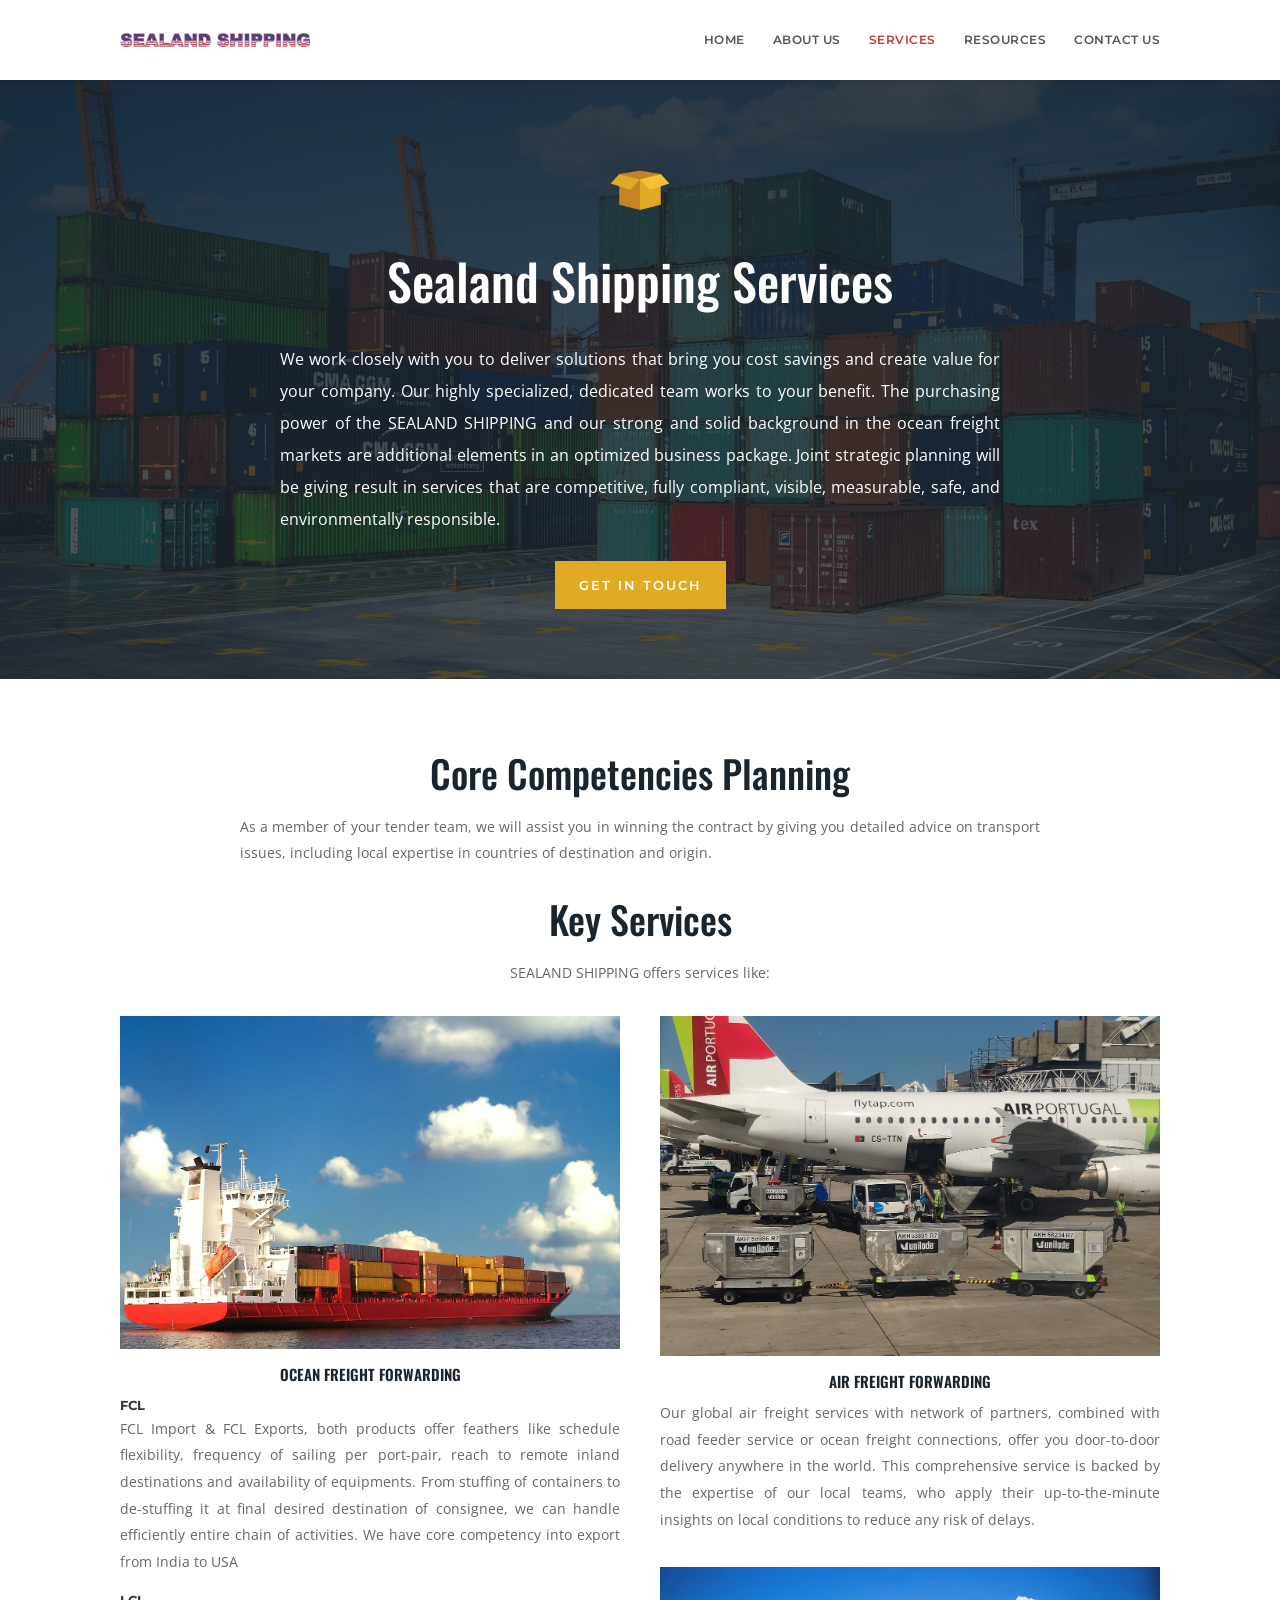
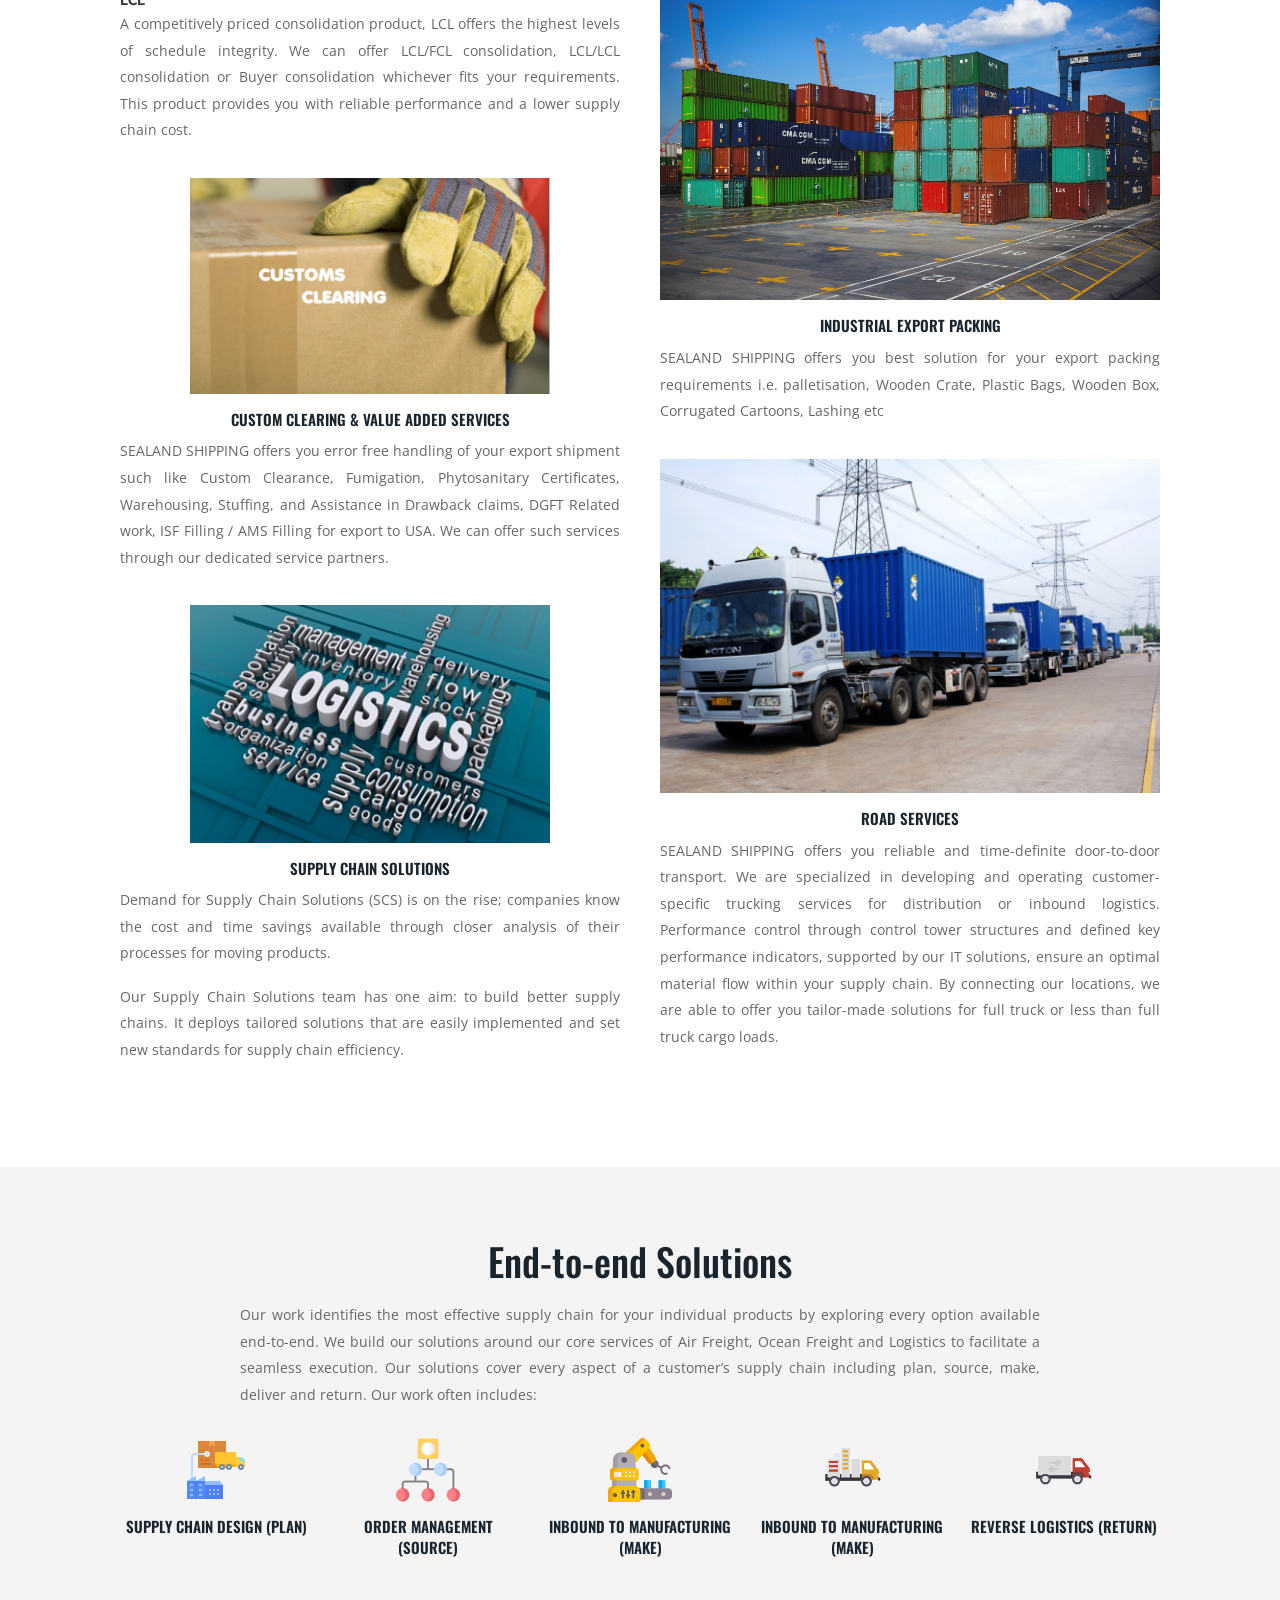
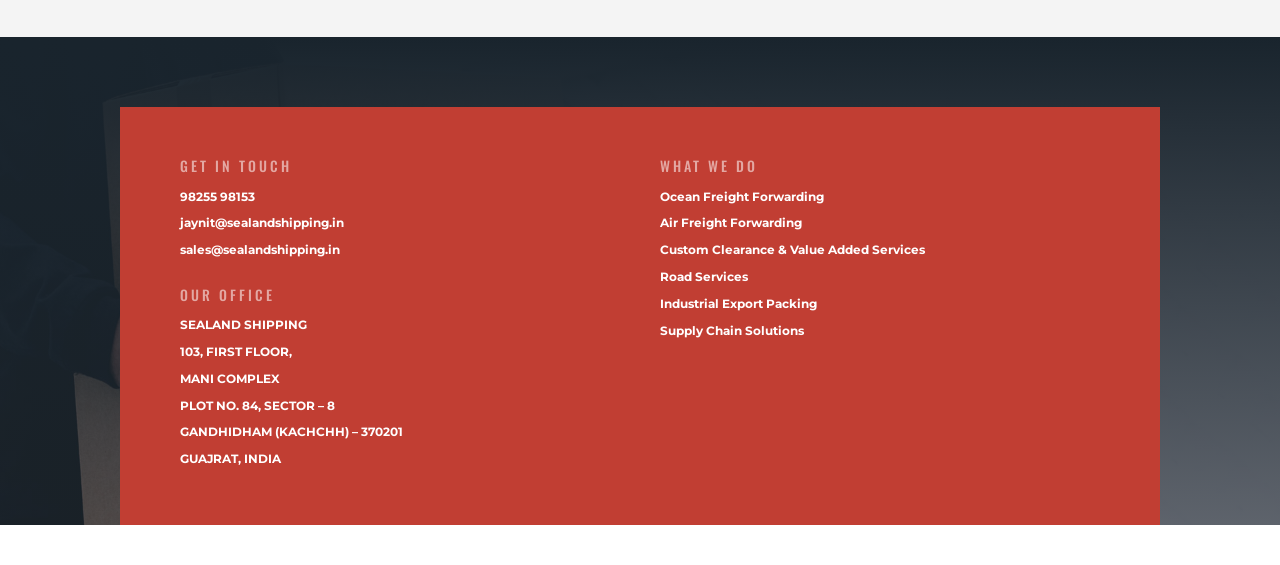
<file: services/index.html>
<!doctype html>
<html lang="en">
<head>
<meta charset="utf-8">
<meta name="viewport" content="width=device-width, initial-scale=1">
<title>Services | Sealand Shipping</title>
<meta name="description" content="Ocean freight, air freight, customs clearing, road services, industrial export packing and supply chain solutions from Sealand Shipping.">
<link rel="icon" type="image/png" href="../assets/img/favicon-64.png">
<meta property="og:title" content="Services | Sealand Shipping">
<meta property="og:description" content="Ocean freight, air freight, customs clearing, road services, industrial export packing and supply chain solutions from Sealand Shipping.">
<meta property="og:type" content="website">
<link rel="preconnect" href="https://fonts.googleapis.com">
<link rel="preconnect" href="https://fonts.gstatic.com" crossorigin>
<link href="https://fonts.googleapis.com/css2?family=Montserrat:wght@400;500;600;700&family=Open+Sans:wght@400;600;700&family=Oswald:wght@400;500;600&display=swap" rel="stylesheet">
<link rel="stylesheet" href="../style.css">
</head>
<body>
<a class="skip" href="#main">Skip to content</a>
<header class="nav">
  <div class="wrap nav-in">
    <a class="brand" href="../" aria-label="Sealand Shipping, home"><img src="../assets/img/logo.jpg" alt="Sealand Shipping" width="250" height="18"></a>
    <button class="burger" aria-label="Menu" aria-expanded="false" aria-controls="menu"><span></span><span></span><span></span></button>
    <nav id="menu" class="menu" aria-label="Main">
      <a href="../">Home</a>
      <a href="../about-us/">About Us</a>
      <a href="../services/" class="active">Services</a>
      <a href="../resources/">Resources</a>
      <a href="../contact-us/">Contact Us</a>
    </nav>
  </div>
</header>
<main id="main">
<section class="hero page-hero" style="--bg:url(../assets/img/business-1845350_1920.jpg)">
  <div class="wrap hero-c">
    <img class="hero-icon" src="../assets/img/3.png" alt="" width="90" height="90">
    <h1>Sealand Shipping Services</h1>
    <p>We work closely with you to deliver solutions that bring you cost savings and create value for your company. Our highly specialized, dedicated team works to your benefit. The purchasing power of the SEALAND SHIPPING and our strong and solid background in the ocean freight markets are additional elements in an optimized business package. Joint strategic planning will be giving result in services that are competitive, fully compliant, visible, measurable, safe, and environmentally responsible.</p>
    <a class="btn btn-gold" href="../contact-us/">get in touch</a>
  </div>
</section>
<section class="sec">
  <div class="wrap">
    <h2 class="sec-h">Core Competencies Planning</h2>
    <p class="sec-sub left-just">As a member of your tender team, we will assist you in winning the contract by giving you detailed advice on transport issues, including local expertise in countries of destination and origin.</p>
    <h2 class="sec-h">Key Services</h2>
    <p class="sec-sub">SEALAND SHIPPING offers services like:</p>
    <div class="svc-cols">
      <div class="svc-col">
        <article id="ocean-freight">
          <img src="../assets/img/cargo-449784_1280.jpg" alt="" loading="lazy">
          <h3>Ocean Freight Forwarding</h3>
          <h5>FCL</h5>
          <p>FCL Import &amp; FCL Exports, both products offer feathers like schedule flexibility, frequency of sailing per port-pair, reach to remote inland destinations and availability of equipments. From stuffing of containers to de-stuffing it at final desired destination of consignee, we can handle efficiently entire chain of activities. We have core competency into export from India to USA</p>
          <h5>LCL</h5>
          <p>A competitively priced consolidation product, LCL offers the highest levels of schedule integrity. We can offer LCL/FCL consolidation, LCL/LCL consolidation or Buyer consolidation whichever fits your requirements. This product provides you with reliable performance and a lower supply chain cost.</p>
        </article>
        <article id="custom-clearing">
          <img class="narrow" src="../assets/img/custome.png" alt="" loading="lazy">
          <h3>Custom Clearing &amp; Value Added Services</h3>
          <p>SEALAND SHIPPING offers you error free handling of your export shipment such like Custom Clearance, Fumigation, Phytosanitary Certificates, Warehousing, Stuffing, and Assistance in Drawback claims, DGFT Related work, ISF Filling / AMS Filling for export to USA. We can offer such services through our dedicated service partners.</p>
        </article>
        <article id="supply">
          <img class="narrow" src="../assets/img/logistics.png" alt="" loading="lazy">
          <h3>Supply Chain Solutions</h3>
          <p>Demand for Supply Chain Solutions (SCS) is on the rise; companies know the cost and time savings available through closer analysis of their processes for moving products.</p>
          <p>Our Supply Chain Solutions team has one aim: to build better supply chains. It deploys tailored solutions that are easily implemented and set new standards for supply chain efficiency.</p>
        </article>
      </div>
      <div class="svc-col">
        <article id="air-freight">
          <img src="../assets/img/aircraft-5352581_1280.jpg" alt="" loading="lazy">
          <h3>Air Freight Forwarding</h3>
          <p>Our global air freight services with network of partners, combined with road feeder service or ocean freight connections, offer you door-to-door delivery anywhere in the world. This comprehensive service is backed by the expertise of our local teams, who apply their up-to-the-minute insights on local conditions to reduce any risk of delays.</p>
        </article>
        <article id="export">
          <img src="../assets/img/business-1845350_1920.jpg" alt="" loading="lazy">
          <h3>Industrial Export Packing</h3>
          <p>SEALAND SHIPPING offers you best solution for your export packing requirements i.e. palletisation, Wooden Crate, Plastic Bags, Wooden Box, Corrugated Cartoons, Lashing etc</p>
        </article>
        <article id="road-service">
          <img src="../assets/img/truck.png" alt="" loading="lazy">
          <h3>Road Services</h3>
          <p>SEALAND SHIPPING offers you reliable and time-definite door-to-door transport. We are specialized in developing and operating customer-specific trucking services for distribution or inbound logistics. Performance control through control tower structures and defined key performance indicators, supported by our IT solutions, ensure an optimal material flow within your supply chain. By connecting our locations, we are able to offer you tailor-made solutions for full truck or less than full truck cargo loads.</p>
        </article>
      </div>
    </div>
  </div>
</section>

<section class="sec grey-light">
  <div class="wrap">
    <h2 class="sec-h">End-to-end Solutions</h2>
    <p class="sec-sub left-just">Our work identifies the most effective supply chain for your individual products by exploring every option available end-to-end. We build our solutions around our core services of Air Freight, Ocean Freight and Logistics to facilitate a seamless execution. Our solutions cover every aspect of a customer’s supply chain including plan, source, make, deliver and return. Our work often includes:</p>
    <div class="e2e">
      <div><img src="../assets/img/shipping-and-delivery.png" alt="" width="64" height="64" loading="lazy"><h4>Supply Chain Design (Plan)</h4></div>
      <div><img src="../assets/img/chart.png" alt="" width="64" height="64" loading="lazy"><h4>Order Management (Source)</h4></div>
      <div><img src="../assets/img/manufacturing.png" alt="" width="64" height="64" loading="lazy"><h4>Inbound to Manufacturing (Make)</h4></div>
      <div><img src="../assets/img/13.png" alt="" width="64" height="64" loading="lazy"><h4>Inbound to Manufacturing (Make)</h4></div>
      <div><img src="../assets/img/6.png" alt="" width="64" height="64" loading="lazy"><h4>Reverse Logistics (Return)</h4></div>
    </div>
  </div>
</section>
</main>
<footer class="foot">
  <div class="wrap">
    <div class="foot-box">
      <div>
        <h4>Get in Touch</h4>
        <p><a href="tel:+919825598153">98255 98153</a></p>
        <p><a href="mailto:jaynit@sealandshipping.in">jaynit@sealandshipping.in</a></p>
        <p><a href="mailto:sales@sealandshipping.in">sales@sealandshipping.in</a></p>
        <h4>Our Office</h4>
        <p>SEALAND SHIPPING</p>
        <p>103, FIRST FLOOR,</p>
        <p>MANI COMPLEX</p>
        <p>PLOT NO. 84, SECTOR – 8</p>
        <p>GANDHIDHAM (KACHCHH) – 370201</p>
        <p>GUAJRAT, INDIA</p>
      </div>
      <div>
        <h4>What we Do</h4>
        <div class="foot-links"><a href="../services/#ocean-freight">Ocean Freight Forwarding</a><a href="../services/#air-freight">Air Freight Forwarding</a><a href="../services/#custom-clearing">Custom Clearance &amp; Value Added Services</a><a href="../services/#road-service">Road Services</a><a href="../services/#export">Industrial Export Packing</a><a href="../services/#supply">Supply Chain Solutions</a></div>
      </div>
    </div>
  </div>
</footer>
<script src="../script.js"></script>
</body>
</html>
</file>
<file: style.css>
:root{
  --red:#c13e33;
  --gold:#e0aa25;
  --navy:#19242d;
  --ink:#666;
  --light:#f4f4f4;
  --head:'Oswald',Helvetica,Arial,sans-serif;
  --ui:'Montserrat',Helvetica,Arial,sans-serif;
  --body:'Open Sans',Arial,sans-serif;
}
*{box-sizing:border-box}
html{scroll-behavior:smooth;scroll-padding-top:90px}
body{margin:0;font-family:var(--body);font-size:14px;line-height:1.9;color:var(--ink);background:#fff;-webkit-font-smoothing:antialiased}
img{max-width:100%;height:auto;display:block}
a{color:inherit}
.wrap{max-width:1080px;margin:0 auto;padding:0 20px}
.skip{position:absolute;left:-999px;top:0;background:#fff;padding:10px 14px;z-index:100}
.skip:focus{left:10px;top:10px}
:focus-visible{outline:3px solid var(--gold);outline-offset:2px}
.center{text-align:center}
.caps{text-transform:uppercase}

h1,h2,h3,h4,h5{font-family:var(--head);color:var(--navy);font-weight:500;margin:0 0 .6em;line-height:1.3}
h2{font-size:clamp(28px,4vw,38px)}
h3{font-size:18px}
h4{font-size:16px}
p{margin:0 0 1.2em}

/* header */
.nav{position:sticky;top:0;z-index:50;background:#fff;box-shadow:0 1px 4px rgba(0,0,0,.12)}
.nav-in{display:flex;align-items:center;justify-content:space-between;height:80px}
.brand img{width:190px;height:auto}
.menu{display:flex;gap:28px}
.menu a{font-family:var(--ui);font-weight:600;font-size:12px;letter-spacing:.5px;text-transform:uppercase;text-decoration:none;color:#555;padding:8px 0}
.menu a:hover,.menu a.active{color:var(--red)}
.burger{display:none;background:none;border:0;padding:10px;cursor:pointer}
.burger span{display:block;width:24px;height:2px;background:var(--navy);margin:5px 0}

/* buttons */
.btn{display:inline-block;font-family:var(--ui);font-weight:600;font-size:13px;letter-spacing:2px;text-transform:uppercase;text-decoration:none;padding:12px 24px;color:#fff;border:0;border-radius:0;transition:opacity .15s,transform .15s}
.btn:hover{opacity:.88;transform:translateY(-1px)}
.btn-gold{background:var(--gold)}
.btn-red{background:var(--red)}
.btn-ghost{background:rgba(255,255,255,.16);border:0;color:#fff;font-size:11px;padding:10px 22px}
.btn-row{display:flex;gap:14px;justify-content:center;flex-wrap:wrap}

/* home hero */
.home-hero{background:linear-gradient(125deg,#fff 15%,rgba(255,255,255,0) 70%),url(assets/img/cargo-449784_1280.jpg) left bottom/cover no-repeat;padding:70px 0 90px;min-height:420px}
.home-hero-in{display:grid;grid-template-columns:1.3fr 1fr;gap:30px;align-items:start}
.home-hero-text img{width:80px;margin-bottom:6px}
.home-hero h1{font-size:clamp(34px,5.4vw,56px);line-height:1.2;font-weight:500;margin:0 0 .3em}
.home-hero .tag{font-family:var(--head);font-weight:500;font-size:18px;color:var(--navy);max-width:420px;margin-bottom:1.4em;line-height:1.5}
.home-hero-box{background:#1f2f3a;color:#fff;padding:24px 28px;margin-top:0}
.home-hero-box h5{font-family:var(--ui);font-weight:600;font-size:12px;letter-spacing:1.5px;text-transform:uppercase;color:#9fb0bd;margin:0 0 4px}
.home-hero-box p{margin:0 0 14px;font-family:var(--ui);font-weight:700;font-size:15px}
.home-hero-box a{color:var(--red);text-decoration:none}
.home-hero-box a:hover{text-decoration:underline}

/* sections */
.sec{padding:70px 0}
.grey-light{background:var(--light)}
.sec-h{text-align:center;margin-bottom:.4em}
.sec-sub{text-align:center;max-width:800px;margin:0 auto 2em}
.sec-sub.left-just{text-align:justify}
.trio{display:grid;grid-template-columns:repeat(3,1fr);gap:28px;margin-bottom:34px}
.trio article{text-align:center}
.trio:not(.cards) article{border-top:1px solid #ddd;padding-top:0;position:relative}
.trio:not(.cards) img{margin:-32px auto 14px;background:#fff;padding:0 14px;width:96px;height:64px;object-fit:contain}
.trio h3{font-family:var(--ui);font-weight:600;font-size:13px;letter-spacing:1px;text-transform:uppercase}
.trio p{font-size:13px;text-align:justify}
.trio.cards article{background:#fff;padding:30px 25px;text-align:left}
.trio.cards h3{text-align:center;text-transform:none;font-family:var(--head);font-size:18px;letter-spacing:0}

.certs{list-style:none;margin:30px auto 0;padding:0;display:flex;flex-wrap:wrap;justify-content:center;gap:24px 40px;max-width:900px}
.certs li{width:190px;height:150px;display:flex;align-items:center;justify-content:center}
.certs img{max-height:150px;width:auto;max-width:100%;object-fit:contain}

.tiles{display:grid;grid-template-columns:repeat(3,1fr);gap:24px}
.tile{padding:34px 26px;text-align:center;color:#fff}
.tile img{margin:0 auto 14px;width:64px;height:64px;object-fit:contain}
.tile h3{color:#fff;font-family:var(--ui);font-weight:700;font-size:12px;letter-spacing:.6px;text-transform:uppercase;margin-bottom:14px}
.tile p{font-size:13px;line-height:1.8;text-align:center;margin-bottom:22px}
.t1,.t6{background:#19242d}.t2{background:#783b38}.t3{background:#e0aa25}.t4{background:#90664f}.t5{background:#c13e33}
.t3 .btn-ghost{background:rgba(255,255,255,.35)}

.split{display:grid;grid-template-columns:1fr 1fr;gap:40px;align-items:center}
.split h2{font-size:clamp(26px,3.6vw,32px)}
.q{font-family:var(--body);font-weight:600;font-size:14px;color:var(--ink)}
.split img{max-width:380px;margin:0 auto}

/* page hero */
.hero.page-hero{background:linear-gradient(180deg,rgba(25,36,45,.88) 0%,rgba(25,36,45,.7) 100%),var(--bg) center/cover no-repeat;color:#fff;padding:70px 0;text-align:center}
.hero-c{max-width:760px}
.hero-icon{margin:0 auto 18px;width:80px;height:80px;object-fit:contain}
.page-hero h1{color:#fff;font-size:clamp(34px,5vw,50px);font-weight:500;margin-bottom:.6em}
.page-hero p{font-family:var(--body);font-size:16px;line-height:2;text-align:justify;margin-bottom:1.6em;color:#fff}

/* about */
.cols2{display:grid;grid-template-columns:1fr 1fr;gap:50px;align-items:start;margin-top:30px}
.cols2 p{text-align:justify;margin-bottom:1.2em}
.cap{font-family:var(--head);font-size:14px;font-weight:600;text-transform:uppercase;color:var(--navy);margin:22px 0 4px}
.photo{width:100%;margin:0 0 20px}
.lift{font-size:clamp(28px,3.4vw,36px);margin-bottom:.3em}

/* services */
.svc-cols{display:grid;grid-template-columns:1fr 1fr;gap:40px;align-items:start;margin-top:30px}
.svc-col article{margin-bottom:34px}
.svc-col img{width:100%;margin-bottom:16px}
.svc-col img.narrow{max-width:360px;margin-left:auto;margin-right:auto}
.svc-col h3{text-align:center;font-size:15px;font-weight:600;text-transform:uppercase;color:var(--navy)}
.svc-col h5{font-family:var(--ui);font-weight:700;font-size:13px;margin:12px 0 2px;color:#333}
.svc-col p{text-align:justify}
.e2e{display:grid;grid-template-columns:repeat(5,1fr);gap:20px;text-align:center;margin-top:30px}
.e2e img{margin:0 auto 14px;width:64px;height:64px;object-fit:contain}
.e2e h4{font-family:var(--head);font-size:15px;font-weight:600;text-transform:uppercase;line-height:1.4}

/* resources */
.guide h2{font-size:clamp(24px,3vw,30px);margin-bottom:.8em}
.checks{list-style:none;margin:0;padding:0}
.checks li{position:relative;padding-left:34px;margin-bottom:18px;font-size:13px;line-height:1.8}
.checks li::before{content:"";position:absolute;left:4px;top:6px;width:11px;height:6px;border-left:3px solid var(--red);border-bottom:3px solid var(--red);transform:rotate(-45deg)}
.links{list-style:none;margin:20px 0 0;padding:0;display:grid;grid-template-columns:repeat(3,1fr);gap:8px 40px}
.links li{position:relative;padding-left:26px;font-size:13px}
.links li::before{content:"";position:absolute;left:2px;top:9px;width:11px;height:6px;border-left:3px solid var(--red);border-bottom:3px solid var(--red);transform:rotate(-45deg)}
.links a{text-decoration:none}
.links a:hover{color:var(--red);text-decoration:underline}
.dls{display:block}
.dl{display:grid;grid-template-columns:120px 1fr 180px;gap:24px;align-items:center;padding:26px 0}
.dl img{width:96px;height:96px;object-fit:contain;margin:0 auto}
.dl h4{font-size:17px;font-weight:600}
.dl ul{margin:0;padding:0;list-style:none;font-size:13px;line-height:1.8}
.dl li{margin-bottom:4px}
.dl li::before{content:"• "}
.dl-b{text-align:right}
.conts{display:grid;grid-template-columns:1fr 1fr;gap:30px 40px;margin-top:24px}
.conts figure{margin:0}
.conts h4{font-size:14px;font-weight:600;margin-bottom:8px}
.conts img{width:100%}
.inco{display:grid;grid-template-columns:1fr;gap:6px;margin-top:20px}
.inco article{background:#fff;padding:20px 26px}
.inco h4{font-size:17px;margin-bottom:4px}
.inco p{margin:0;text-align:justify;font-size:13px}

/* contact */
.map{line-height:0;box-shadow:0 0 10px rgba(0,0,0,.12)}
.map iframe{width:100%;height:440px;border:0}

/* footer */
.foot{background:linear-gradient(180deg,#19242d 0%,rgba(25,36,45,.7) 100%),url(assets/img/movers-04.jpg) center/cover;padding:70px 0 0}
.foot-box{background:var(--red);color:#fff;padding:50px 60px;display:grid;grid-template-columns:1fr 1fr;gap:40px;margin-bottom:40px}
.foot h4{font-family:var(--head);font-weight:500;font-size:14px;letter-spacing:3px;text-transform:uppercase;color:rgba(255,255,255,.55);margin:0 0 10px}
.foot-box h4:not(:first-child){margin-top:24px}
.foot-box p{margin:0 0 4px;font-family:var(--ui);font-weight:700;font-size:12px;line-height:1.9;text-transform:none}
.foot a{text-decoration:none;color:#fff}
.foot a:hover{text-decoration:underline}
.foot-links{display:flex;flex-direction:column;gap:4px;font-family:var(--ui);font-weight:700;font-size:12px;line-height:1.9}

/* responsive */
@media (max-width:980px){
  .menu{gap:18px}
  .tiles{grid-template-columns:1fr 1fr}
  .dl{grid-template-columns:96px 1fr;}
  .dl-b{grid-column:1 / -1;text-align:left}
  .e2e{grid-template-columns:repeat(3,1fr)}
}
@media (max-width:760px){
  .burger{display:block}
  .menu{position:absolute;top:80px;left:0;right:0;background:#fff;flex-direction:column;gap:0;padding:6px 20px 16px;box-shadow:0 6px 10px rgba(0,0,0,.1);display:none}
  .menu.open{display:flex}
  .menu a{padding:12px 0;border-bottom:1px solid #eee}
  .home-hero-in,.split,.cols2,.svc-cols,.trio,.tiles,.conts{grid-template-columns:1fr}
  .links{grid-template-columns:1fr 1fr}
  .foot-box{grid-template-columns:1fr;padding:34px 26px}
  .e2e{grid-template-columns:1fr 1fr}
  .trio:not(.cards) article{margin-top:20px}
  .map iframe{height:320px}
  .sec{padding:50px 0}
}
@media (max-width:480px){
  .links{grid-template-columns:1fr}
  .e2e{grid-template-columns:1fr}
}
@media (prefers-reduced-motion:reduce){*{transition:none!important;scroll-behavior:auto!important}}
</file>
